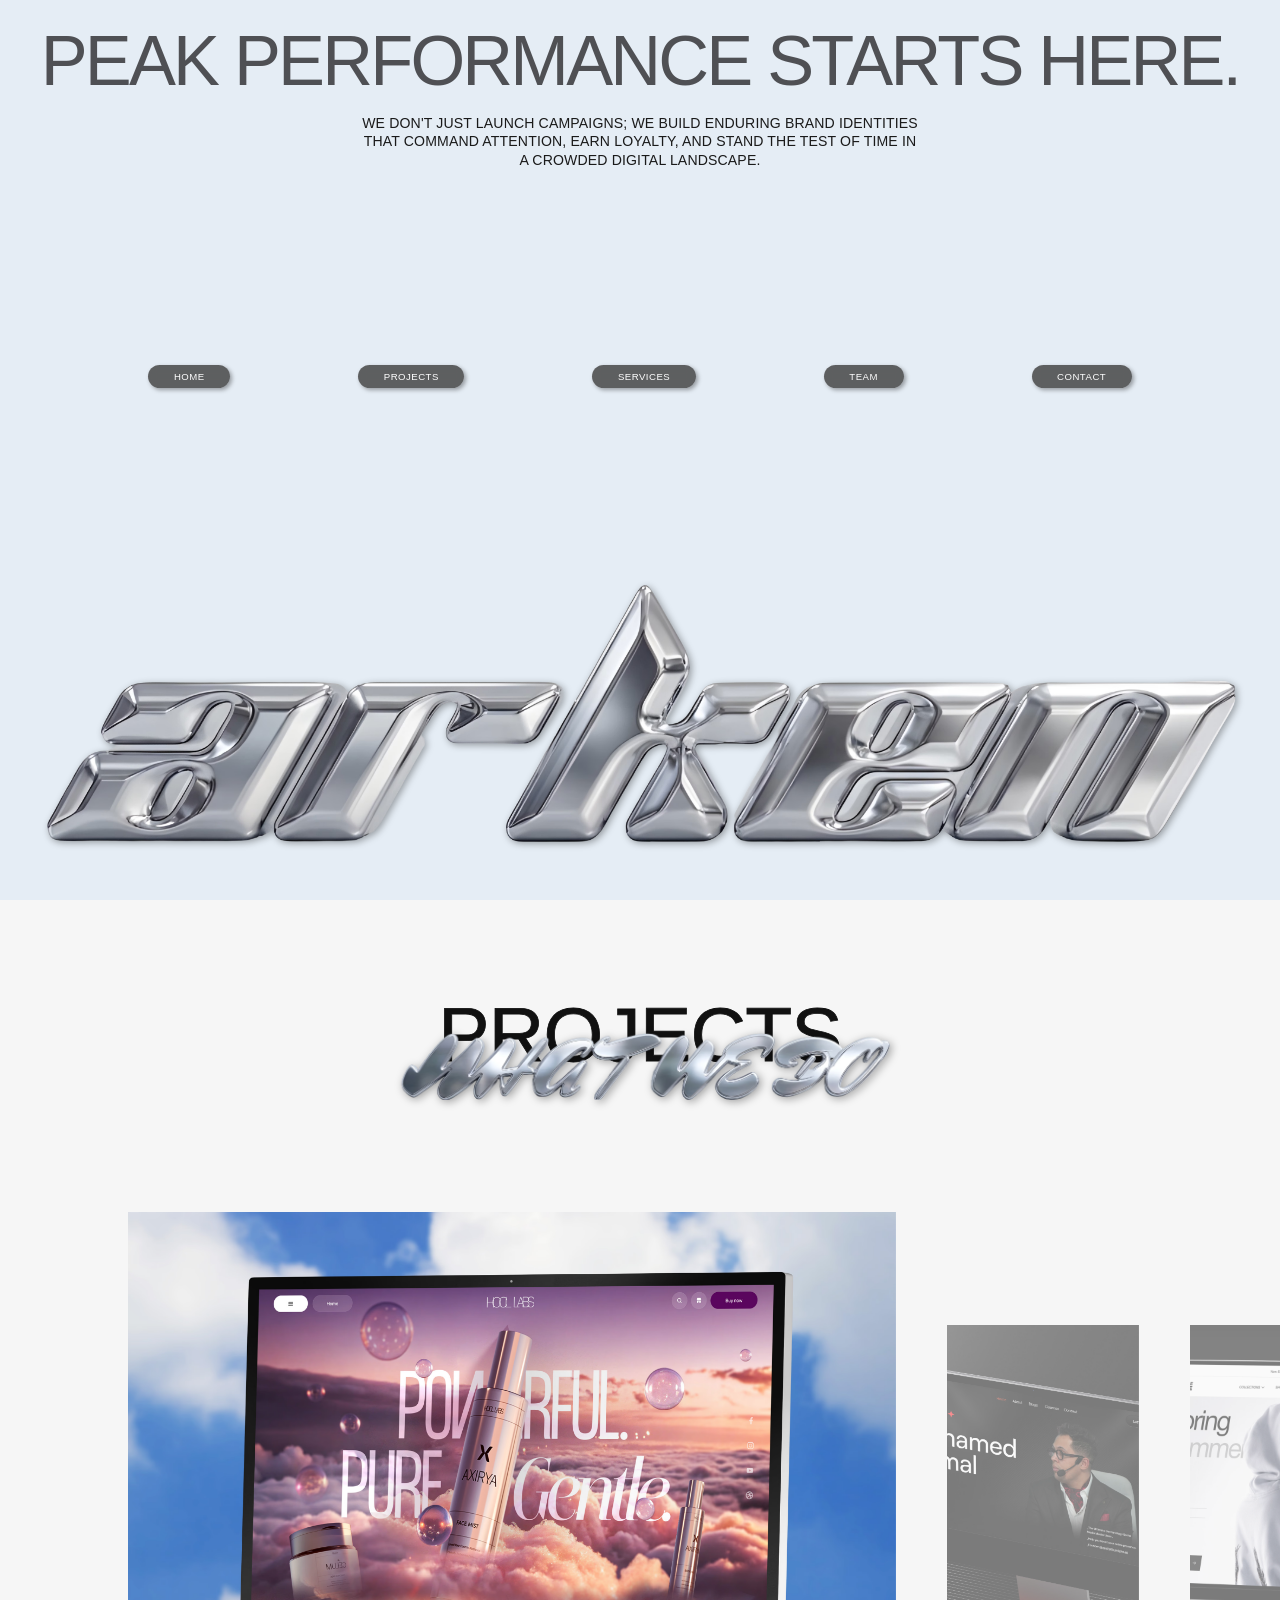
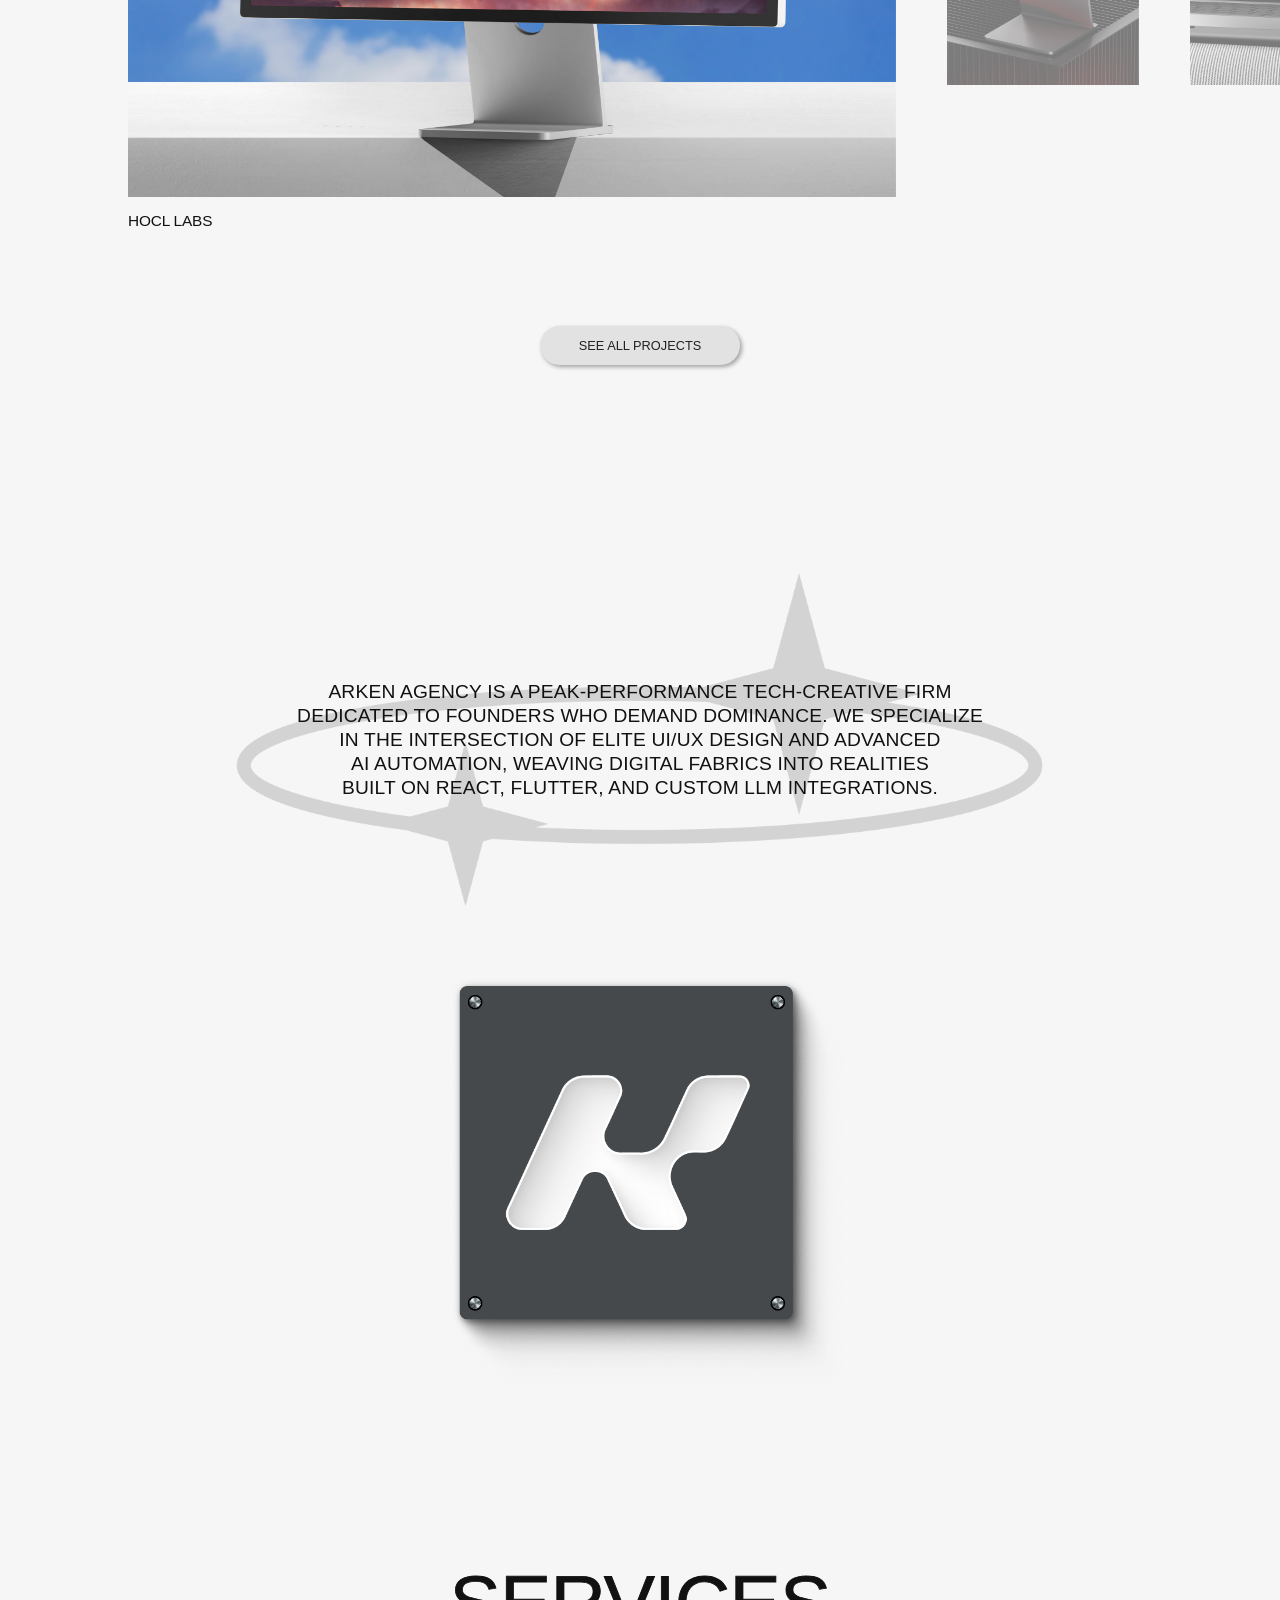
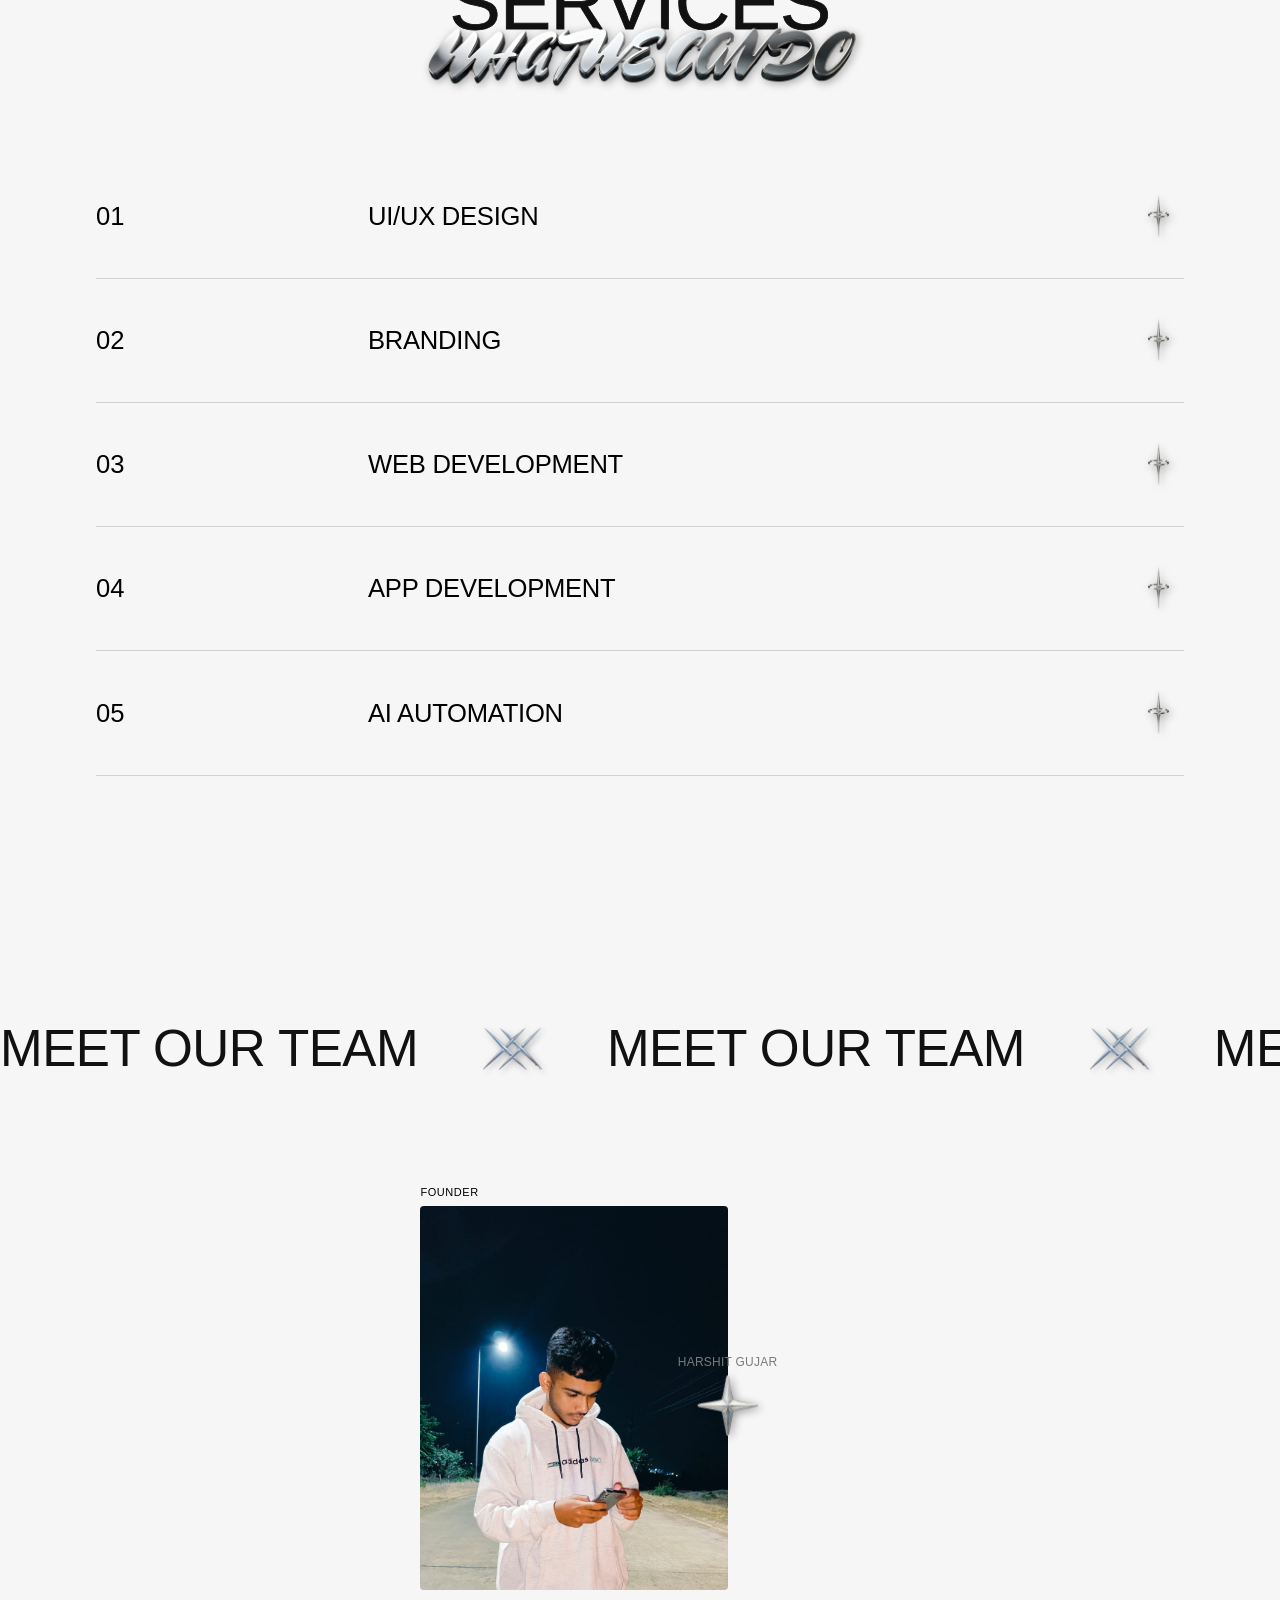
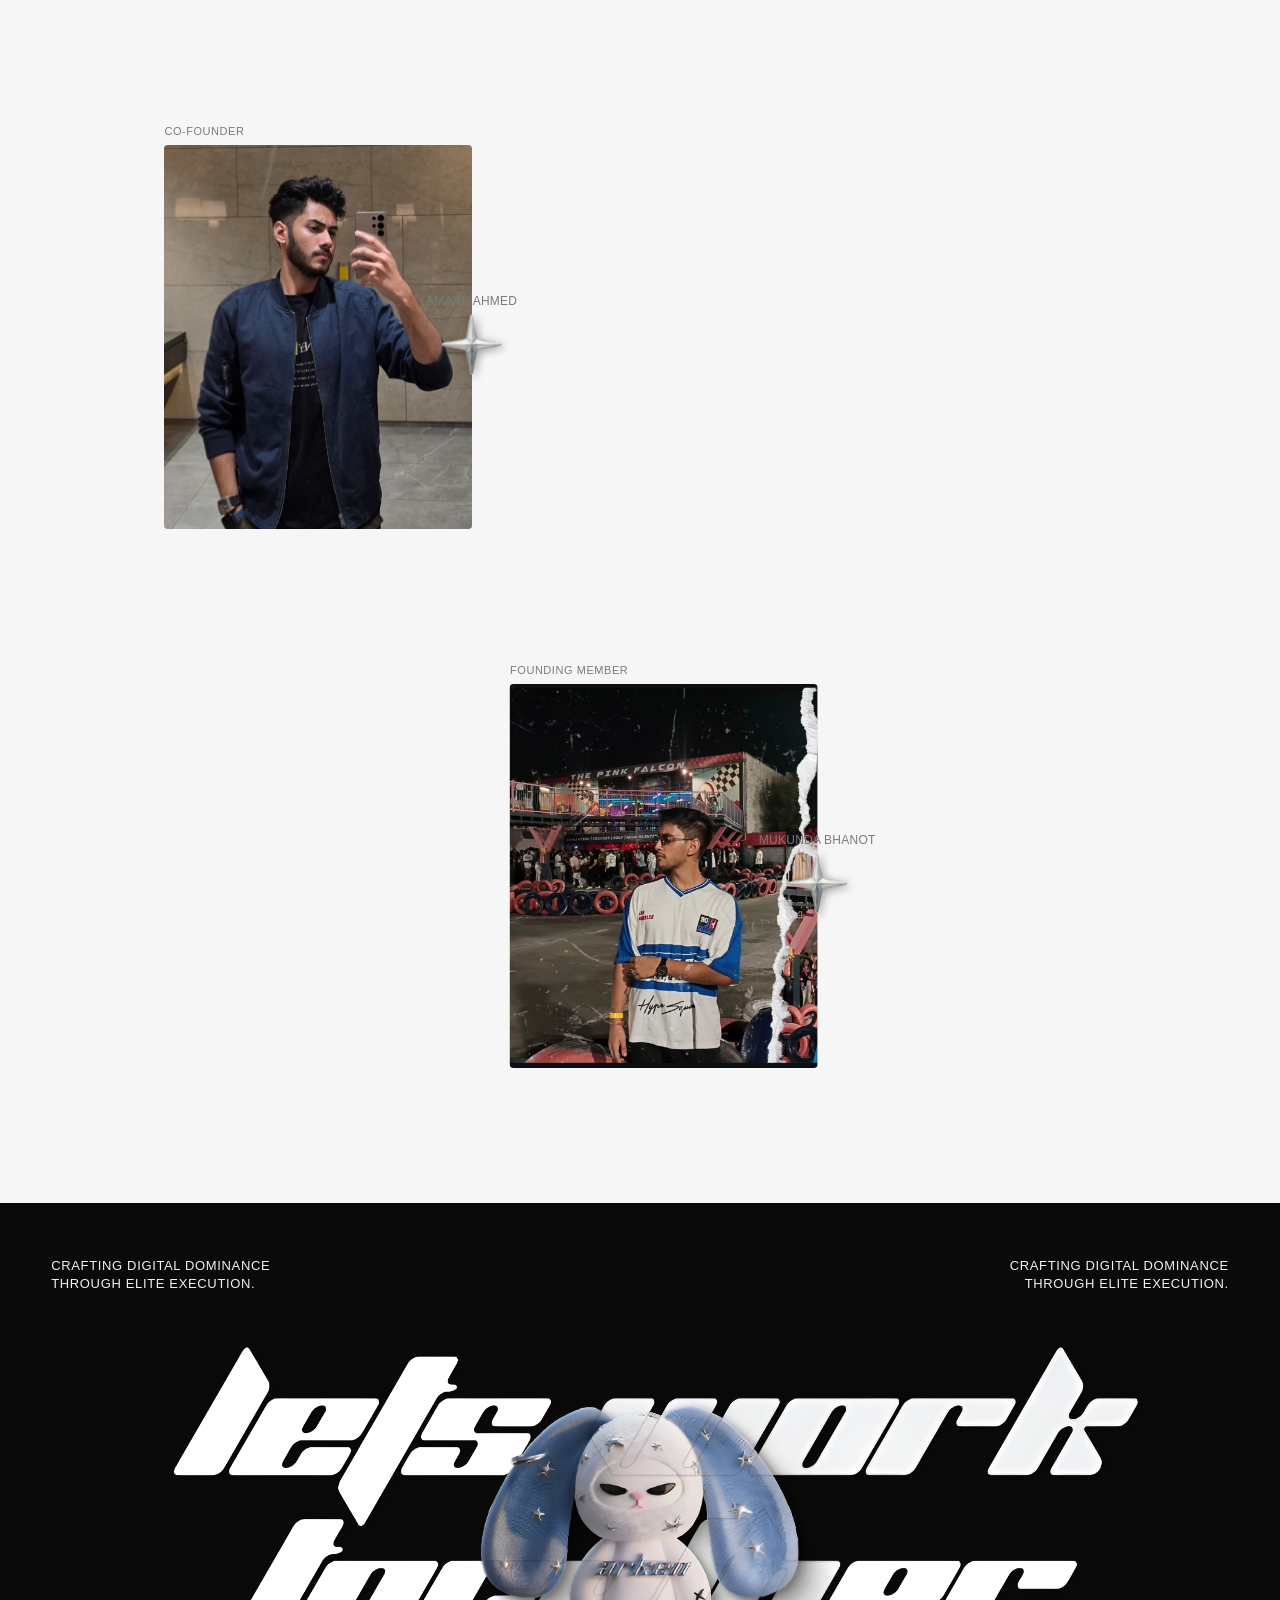
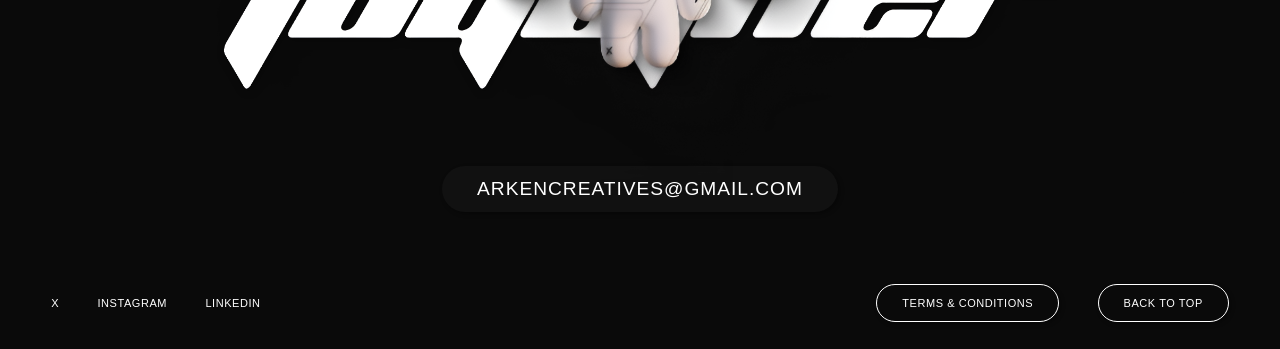
<file: index.html>
<!DOCTYPE html>
<html lang="en">
<head>
    <meta charset="UTF-8">
    <meta name="viewport" content="width=device-width, initial-scale=1.0">
    <title>Arken Agency | Elite UI/UX Design & AI Automation for Tech Founders</title>
    <meta name="description" content="Dominating the intersection of elite branding & AI technology. We build high-performance React & Flutter apps. Start your digital dominance today!">
    <meta name="keywords" content="AI-driven Glassmorphism UI, LLM Brand Identity, React AI Development, Flutter AI Apps, AI Automation Agency, Generative AI Design Systems">
    
    <!-- Open Graph / Facebook -->
    <meta property="og:type" content="website">
    <meta property="og:url" content="https://arkencreatives.com/">
    <meta property="og:title" content="Arken Agency | Peak Performance UI/UX & AI">
    <meta property="og:description" content="Weaving digital fabrics into high-performance reality through AI-driven design and automation.">
    <meta property="og:image" content="./asset/Arken_Title_Logo.png">

    <script type="application/ld+json">
    {
      "@context": "https://schema.org",
      "@type": "ProfessionalService",
      "name": "Arken Agency",
      "url": "https://arkencreatives.com/",
      "logo": "https://arkencreatives.com/asset/Arken_Title_Logo.png",
      "description": "Tech-creative firm specializing in UI/UX Design, Branding & Identity, AI Automation, App Dev, and Web Dev.",
      "sameAs": [
        "https://x.com/ArkenCreatives",
        "https://www.instagram.com/arkencreatives",
        "https://www.linkedin.com/company/arken-creatives/"
      ],
      "knowsAbout": [
        "UI/UX Design",
        "Branding & Identity",
        "AI Automation",
        "App Development",
        "Web Development",
        "React",
        "Next.js",
        "Flutter",
        "LLMs",
        "Glassmorphism UI"
      ]
    }
    </script>

    <link rel="stylesheet" href="style.css">
</head>
<body>
    <!-- LOADING SCREEN -->
    <div class="loader-overlay" id="loader">
        <img src="./asset/logoreal.svg" alt="Arken Logo" class="loader-logo">
        
        <div class="loader-center">
            <img src="./asset/charac.png" alt="Mascot" class="loader-mascot">
            <p class="loader-instruction">
                WEAVING THE DIGITAL FABRIC OF YOUR VISION<br>
                INTO A HIGH-PERFORMANCE REALITY.
            </p>
        </div>

        <div class="loader-percentage" id="loaderPercentage">0%</div>
    </div>

    <div class="hero-container" id="home">
        <video autoplay muted loop playsinline webkit-playsinline preload="auto" class="hero-video">
            <source src="./asset/watermark-removed-video.mp4" type="video/mp4">
        </video>
        <header class="header">
            <h1 class="headline">PEAK PERFORMANCE STARTS HERE.</h1>
            <p class="subheadline">
                WE DON'T JUST LAUNCH CAMPAIGNS; WE BUILD ENDURING BRAND IDENTITIES<br>
                THAT COMMAND ATTENTION, EARN LOYALTY, AND STAND THE TEST OF TIME IN<br>
                A CROWDED DIGITAL LANDSCAPE.
            </p>
        </header>

        <nav class="nav-bar">
            <a href="#home" class="nav-button">HOME</a>
            <a href="#projects" class="nav-button">PROJECTS</a>
            <a href="#services" class="nav-button">SERVICES</a>
            <a href="#team" class="nav-button">TEAM</a>
            <a href="#footer" class="nav-button">CONTACT</a>
        </nav>

        <div class="logo-container">
            <picture>
                <source srcset="./asset/Arken_Title_Logo.avif" type="image/avif">
                <img src="./asset/Arken_Title_Logo.png" alt="Arken Logo" class="logo-image">
            </picture>
        </div>
    </div>

    <!-- Secondary Floating Nav (appears after hero) -->
    <nav class="floating-nav" id="floatingNav">
        <a href="#home" class="nav-button">HOME</a>
        <a href="#projects" class="nav-button">PROJECTS</a>
        <a href="#services" class="nav-button">SERVICES</a>
        <a href="#team" class="nav-button">TEAM</a>
        <a href="#footer" class="nav-button">CONTACT</a>
    </nav>

    <!-- NEW PROJECTS SECTION -->
    <section class="projects-section" id="projects">
        <div class="projects-header">
            <h2 class="projects-title">PROJECTS</h2>
            <picture>
                <source srcset="./asset/what_we_do.avif" type="image/avif">
                <img src="./asset/what_we_do.png" alt="What We Do" class="what-we-do-img">
            </picture>
        </div>

        <div class="projects-carousel" id="projectCarousel">
            <div class="project-card active" onclick="setProject(this, 'hocl-labs.html')">
                <img src="./asset/hocl/cover_image.avif" alt="HOCL LABS" class="project-img">
                <p class="project-name">HOCL LABS</p>
            </div>
            <div class="project-card" onclick="setProject(this, 'aesthetic-origins.html')">
                <img src="./asset/arken-archive/cover_image.avif" alt="Aesthetic Origins" class="project-img">
                <p class="project-name">AESTHETIC ORIGINS</p>
            </div>
            <div class="project-card" onclick="setProject(this, 'fragile-base.html')">
                <img src="./asset/digital-dominance/cover_image.avif" alt="Fragile Base" class="project-img">
                <p class="project-name">FRAGILE BASE</p>
            </div>
        </div>

        <a href="#" class="see-all-btn">SEE ALL PROJECTS</a>
    </section>

    <!-- NEW ABOUT / ILLUSTRATION SECTION -->
    <section class="about-section">
        <div class="about-content">
            <div class="about-text-container">
                <img src="./asset/illustration.png" alt="Illustration" class="about-illustration">
                <p class="about-text">
                    ARKEN AGENCY IS A PEAK-PERFORMANCE TECH-CREATIVE FIRM<br>
                    DEDICATED TO FOUNDERS WHO DEMAND DOMINANCE. WE SPECIALIZE<br>
                    IN THE INTERSECTION OF ELITE UI/UX DESIGN AND ADVANCED<br>
                    AI AUTOMATION, WEAVING DIGITAL FABRICS INTO REALITIES<br>
                    BUILT ON REACT, FLUTTER, AND CUSTOM LLM INTEGRATIONS.
                </p>
            </div>
            <img src="./asset/logo_reference.png" alt="Arken Secondary Logo" class="about-logo">
        </div>
    </section>

    <!-- NEW SERVICES SECTION -->
    <section class="services-section" id="services">
        <div class="services-header">
            <h2 class="projects-title">SERVICES</h2>
            <picture>
                <source srcset="./asset/whatwecando.avif" type="image/avif">
                <img src="./asset/whatwecando.png" alt="What We Can Do" class="what-we-do-img">
            </picture>
        </div>

        <div class="services-list">
            <div class="service-item" onclick="toggleService(this)">
                <div class="service-main">
                    <span class="service-number">01</span>
                    <span class="service-name">UI/UX DESIGN</span>
                    <img src="./asset/tag.png" alt="Tag" class="service-tag">
                </div>
                <div class="service-desc-wrapper">
                    <div class="service-desc">
                        WE CRAFT IMMERSIVE DIGITAL JOURNEYS SPECIALIZING IN GLASSMORPHISM UI AND INTUITIVE NAVIGATION. OUR DESIGNS DON'T JUST LOOK GOOD—THEY DRIVE ENGAGEMENT THROUGH CALCULATED USER BEHAVIOR ANALYSIS.
                    </div>
                </div>
            </div>
            <div class="service-item" onclick="toggleService(this)">
                <div class="service-main">
                    <span class="service-number">02</span>
                    <span class="service-name">BRANDING</span>
                    <img src="./asset/tag.png" alt="Tag" class="service-tag">
                </div>
                <div class="service-desc-wrapper">
                    <div class="service-desc">
                        BEYOND LOGOS, WE BUILD LEGACIES. WE SPECIALIZE IN GLASSMORPHISM UI AND MODERN DESIGN SYSTEMS TO ENSURE YOUR BRAND RESONATES WITH ABSOLUTE AUTHORITY. ARKEN AGENCY PROVIDES BRANDING AND IDENTITY FOR VISIONARY TECH FOUNDERS.
                    </div>
                </div>
            </div>
            <div class="service-item" onclick="toggleService(this)">
                <div class="service-main">
                    <span class="service-number">03</span>
                    <span class="service-name">WEB DEVELOPMENT</span>
                    <img src="./asset/tag.png" alt="Tag" class="service-tag">
                </div>
                <div class="service-desc-wrapper">
                    <div class="service-desc">
                        HIGH-PERFORMANCE ARCHITECTURES TAILORED FOR SCALE. WE DEPLOY CUTTING-EDGE WEB TECHNOLOGIES TO BUILD FAST, RESPONSIVE, AND SECURE PLATFORMS THAT STAND THE TEST OF TIME AND TRAFFIC.
                    </div>
                </div>
            </div>
            <div class="service-item" onclick="toggleService(this)">
                <div class="service-main">
                    <span class="service-number">04</span>
                    <span class="service-name">APP DEVELOPMENT</span>
                    <img src="./asset/tag.png" alt="Tag" class="service-tag">
                </div>
                <div class="service-desc-wrapper">
                    <div class="service-desc">
                        MOBILE-FIRST SOLUTIONS THAT PUT YOUR BRAND IN THE PALM OF YOUR CUSTOMER'S HAND. FROM CONCEPT TO DEPLOYMENT, WE BUILD SEAMLESS CROSS-PLATFORM APPLICATIONS WITH PEAK PERFORMANCE AT THEIR CORE.
                    </div>
                </div>
            </div>
            <div class="service-item" onclick="toggleService(this)">
                <div class="service-main">
                    <span class="service-number">05</span>
                    <span class="service-name">AI AUTOMATION</span>
                    <img src="./asset/tag.png" alt="Tag" class="service-tag">
                </div>
                <div class="service-desc-wrapper">
                    <div class="service-desc">
                        REVOLUTIONIZING WORKFLOWS WITH INTELLIGENT AGENTS. WE INTEGRATE ADVANCED AI SOLUTIONS TO AUTOMATE REPETITIVE TASKS, OPTIMIZE DECISION-MAKING, AND DRIVE UNPRECEDENTED OPERATIONAL EFFICIENCY FOR YOUR BUSINESS.
                    </div>
                </div>
            </div>
        </div>
    </section>


    <!-- NEW TEAM SECTION -->
    <section class="team-section" id="team">
        <div class="team-marquee">
            <div class="marquee-track">
                <span>MEET OUR TEAM</span>
                <img src="./asset/breaker.avif" alt="Breaker">
                <span>MEET OUR TEAM</span>
                <img src="./asset/breaker.avif" alt="Breaker">
                <span>MEET OUR TEAM</span>
                <img src="./asset/breaker.avif" alt="Breaker">
                <!-- Duplicate for seamless loop -->
                <span>MEET OUR TEAM</span>
                <img src="./asset/breaker.avif" alt="Breaker">
                <span>MEET OUR TEAM</span>
                <img src="./asset/breaker.avif" alt="Breaker">
                <span>MEET OUR TEAM</span>
                <img src="./asset/breaker.avif" alt="Breaker">
            </div>
        </div>

        <div class="team-container">
            <!-- Card 1 -->
            <div class="team-card card-harshit">
                <span class="team-role" style="color: #000;">FOUNDER</span>
                <div class="team-photo-box">
                    <picture>
                        <img src="./asset/harshit.png" alt="Harshit Gujar" class="team-photo">
                    </picture>
                    <div class="team-bio">
                        <p>FROM FOOTBALL TO DESIGNING GREAT VISUALS, DIGITAL PRODUCTS, AND MICRO-INTERACTIONS. CRAFTING DELIGHT AND CONSTANTLY EVOLVING.</p>
                        <div class="team-socials">
                            <a href="https://www.instagram.com/harshitgujar__16?igsh=MXRnMGNmOWU0MHJ3Nw==" class="social-icon" target="_blank">
                                <svg width="18" height="18" viewBox="0 0 24 24" fill="none" stroke="currentColor" stroke-width="2" stroke-linecap="round" stroke-linejoin="round"><rect x="2" y="2" width="20" height="20" rx="5" ry="5"></rect><path d="M16 11.37A4 4 0 1 1 12.63 8 4 4 0 0 1 16 11.37z"></path><line x1="17.5" y1="6.5" x2="17.51" y2="6.5"></line></svg>
                            </a>
                            <a href="https://www.linkedin.com/in/harshit-gujar-8b8627297" class="social-icon" target="_blank">
                                <svg width="18" height="18" viewBox="0 0 24 24" fill="none" stroke="currentColor" stroke-width="2" stroke-linecap="round" stroke-linejoin="round"><path d="M16 8a6 6 0 0 1 6 6v7h-4v-7a2 2 0 0 0-2-2 2 2 0 0 0-2 2v7h-4v-7a6 6 0 0 1 6-6z"></path><rect x="2" y="9" width="4" height="12"></rect><circle cx="4" cy="4" r="2"></circle></svg>
                            </a>
                        </div>
                    </div>
                    <div class="team-overlay">
                        <span class="team-name">HARSHIT GUJAR</span>
                        <picture>
                            <source srcset="./asset/star.avif" type="image/avif">
                            <img src="./asset/star.png" alt="Star" class="team-star" onclick="toggleBio(this)">
                        </picture>
                    </div>
                </div>
            </div>

            <!-- Card 2 -->
            <div class="team-card card-amaan">
                <span class="team-role">CO-FOUNDER</span>
                <div class="team-photo-box">
                    <picture>
                        <source srcset="./asset/amaan.avif" type="image/avif">
                        <img src="./asset/amaan.jpeg" alt="Amaan Ahmed" class="team-photo">
                    </picture>
                    <div class="team-bio">
                        <p>CREATIVE STRATEGIST FOCUSED ON BRIDGING THE GAP BETWEEN ABSOLUTE VISION AND MEASURABLE EXECUTION.</p>
                        <div class="team-socials">
                            <a href="https://www.instagram.com/amaann.ahmedd?igsh=MXRmbDUyOW9vcHl0ZA==" class="social-icon" target="_blank">
                                <svg width="18" height="18" viewBox="0 0 24 24" fill="none" stroke="currentColor" stroke-width="2" stroke-linecap="round" stroke-linejoin="round"><rect x="2" y="2" width="20" height="20" rx="5" ry="5"></rect><path d="M16 11.37A4 4 0 1 1 12.63 8 4 4 0 0 1 16 11.37z"></path><line x1="17.5" y1="6.5" x2="17.51" y2="6.5"></line></svg>
                            </a>
                            <a href="https://www.linkedin.com/in/syed-amaan-ahmed-69b722297?utm_source=share_via&utm_content=profile&utm_medium=member_android" class="social-icon" target="_blank">
                                <svg width="18" height="18" viewBox="0 0 24 24" fill="none" stroke="currentColor" stroke-width="2" stroke-linecap="round" stroke-linejoin="round"><path d="M16 8a6 6 0 0 1 6 6v7h-4v-7a2 2 0 0 0-2-2 2 2 0 0 0-2 2v7h-4v-7a6 6 0 0 1 6-6z"></path><rect x="2" y="9" width="4" height="12"></rect><circle cx="4" cy="4" r="2"></circle></svg>
                            </a>
                        </div>
                    </div>
                    <div class="team-overlay">
                        <span class="team-name">AMAAN AHMED</span>
                        <picture>
                            <source srcset="./asset/star.avif" type="image/avif">
                            <img src="./asset/star.png" alt="Star" class="team-star" onclick="toggleBio(this)">
                        </picture>
                    </div>
                </div>
            </div>

            <!-- Card 3 -->
            <div class="team-card card-mukunda">
                <span class="team-role">FOUNDING MEMBER</span>
                <div class="team-photo-box">
                    <picture>
                        <img src="./asset/mukunda.jpeg" alt="Mukunda Bhanot" class="team-photo">
                    </picture>
                    <div class="team-bio">
                        <p>TECHNICAL DIRECTOR PUSHING THE BOUNDARIES OF WEB INTERACTIVITY AND PEAK DIGITAL PERFORMANCE.</p>
                        <div class="team-socials">
                            <a href="https://www.instagram.com/_mukunda.b?utm_source=qr&igsh=NWdrdzg5bWltaXA2" class="social-icon" target="_blank">
                                <svg width="18" height="18" viewBox="0 0 24 24" fill="none" stroke="currentColor" stroke-width="2" stroke-linecap="round" stroke-linejoin="round"><rect x="2" y="2" width="20" height="20" rx="5" ry="5"></rect><path d="M16 11.37A4 4 0 1 1 12.63 8 4 4 0 0 1 16 11.37z"></path><line x1="17.5" y1="6.5" x2="17.51" y2="6.5"></line></svg>
                            </a>
                            <a href="https://www.linkedin.com/in/mukunda-bhanot-16799727b?utm_source=share_via&utm_content=profile&utm_medium=member_android" class="social-icon" target="_blank">
                                <svg width="18" height="18" viewBox="0 0 24 24" fill="none" stroke="currentColor" stroke-width="2" stroke-linecap="round" stroke-linejoin="round"><path d="M16 8a6 6 0 0 1 6 6v7h-4v-7a2 2 0 0 0-2-2 2 2 0 0 0-2 2v7h-4v-7a6 6 0 0 1 6-6z"></path><rect x="2" y="9" width="4" height="12"></rect><circle cx="4" cy="4" r="2"></circle></svg>
                            </a>
                        </div>
                    </div>
                    <div class="team-overlay">
                        <span class="team-name">MUKUNDA BHANOT</span>
                        <picture>
                            <source srcset="./asset/star.avif" type="image/avif">
                            <img src="./asset/star.png" alt="Star" class="team-star" onclick="toggleBio(this)">
                        </picture>
                    </div>
                </div>
            </div>
        </div>
    </section>

    <!-- NEW FOOTER SECTION -->
    <footer class="footer-section" id="footer">
        <!-- Top corners -->
        <div class="footer-top">
            <div class="footer-vision-left">
                CRAFTING DIGITAL DOMINANCE<br>THROUGH ELITE EXECUTION.
            </div>
            <div class="footer-vision-right">
                CRAFTING DIGITAL DOMINANCE<br>THROUGH ELITE EXECUTION.
            </div>
        </div>

        <!-- Center Call to Action -->
        <div class="footer-center">
            <img src="./asset/mascot (1).png" alt="Lets Work Together Graphic" class="footer-mascot">
        </div>

        <!-- Email link -->
        <div class="footer-email">
            <a href="mailto:ARKENCREATIVES@GMAIL.COM">ARKENCREATIVES@GMAIL.COM</a>
        </div>

        <!-- Bottom Links -->
        <div class="footer-bottom">
            <div class="footer-socials">
                <a href="https://x.com/ArkenCreatives" class="footer-link" target="_blank">X</a>
                <a href="https://www.instagram.com/arkencreatives?igsh=NnJiOGQyNXk4ejZy" class="footer-link" target="_blank">INSTAGRAM</a>
                <a href="https://www.linkedin.com/company/arken-creatives/" class="footer-link" target="_blank">LINKEDIN</a>
            </div>
            <div class="footer-actions">
                <a href="./Arken_Creatives_TnC-v3.pdf" class="footer-btn" target="_blank">TERMS & CONDITIONS</a>
                <a href="#home" class="footer-btn">BACK TO TOP</a>
            </div>
        </div>
    </footer>

    <script>
        // Real Loading Screen Logic
        window.addEventListener('DOMContentLoaded', () => {
            const loader = document.getElementById('loader');
            const percentageText = document.getElementById('loaderPercentage');
            const mascot = document.querySelector('.loader-mascot');
            
            // 1. Collect all assets to track
            const images = Array.from(document.images);
            const videos = Array.from(document.querySelectorAll('video'));
            const sources = Array.from(document.querySelectorAll('source[srcset]'));
            
            // Extract unique URLs
            const assetUrls = new Set();
            images.forEach(img => { if(img.src) assetUrls.add(img.src); });
            sources.forEach(source => { 
                const url = source.srcset.split(' ')[0];
                if(url) assetUrls.add(url); 
            });
            
            const totalAssets = assetUrls.size + videos.length;
            let loadedCount = 0;
            let displayPercentage = 0;
            let targetPercentage = 0;

            // Lock scroll
            document.body.style.overflow = 'hidden';

            function updateProgress() {
                loadedCount++;
                targetPercentage = Math.min(100, Math.floor((loadedCount / totalAssets) * 100));
            }

            // Smoothly animate percentage
            function animatePercentage() {
                if (displayPercentage < targetPercentage) {
                    // Fast catch up if distance is large
                    const diff = targetPercentage - displayPercentage;
                    const step = Math.max(1, Math.floor(diff / 10));
                    displayPercentage += step;
                    percentageText.innerText = displayPercentage + '%';
                }
                
                if (displayPercentage < 100 || targetPercentage < 100) {
                    requestAnimationFrame(animatePercentage);
                } else {
                    // Final reveal
                    setTimeout(() => {
                        window.scrollTo(0, 0);
                        loader.classList.add('reveal');
                        document.body.style.overflow = ''; // Unlock scroll
                    }, 800);
                }
            }
            requestAnimationFrame(animatePercentage);

            // 2. Start Loading Trackers
            if (totalAssets === 0) {
                targetPercentage = 100;
            } else {
                // Track Images
                assetUrls.forEach(url => {
                    const img = new Image();
                    img.onload = updateProgress;
                    img.onerror = updateProgress; // Don't get stuck on failed assets
                    img.src = url;
                });

                // Track Videos
                videos.forEach(video => {
                    if (video.readyState >= 3) {
                        updateProgress();
                    } else {
                        video.addEventListener('canplaythrough', updateProgress, { once: true });
                        video.addEventListener('error', updateProgress, { once: true });
                        // Timeout for video
                        setTimeout(() => {
                            if (video.readyState < 3) updateProgress();
                        }, 5000);
                    }
                });
            }

            // Safety net: Window Load event
            window.addEventListener('load', () => {
                targetPercentage = 100;
            });

            // Drag Functionality for Mascot
            let isDragging = false;
            let offset = { x: 0, y: 0 };

            mascot.addEventListener('mousedown', (e) => {
                isDragging = true;
                offset = {
                    x: mascot.offsetLeft - e.clientX,
                    y: mascot.offsetTop - e.clientY
                };
                mascot.style.cursor = 'grabbing';
            });

            document.addEventListener('mousemove', (e) => {
                if (isDragging) {
                    mascot.style.position = 'absolute';
                    mascot.style.left = (e.clientX + offset.x) + 'px';
                    mascot.style.top = (e.clientY + offset.y) + 'px';
                    mascot.style.margin = '0'; // Prevent centering interference
                }
            });

            document.addEventListener('mouseup', () => {
                isDragging = false;
                mascot.style.cursor = 'grab';
            });

            mascot.addEventListener('click', () => {
                console.log('Mascot clicked!');
            });
        });

        function toggleBio(element) {
            const card = element.closest('.team-card');
            card.classList.toggle('active');
        }

        function toggleService(element) {
            element.classList.toggle('active');
        }

        function setProject(element, targetUrl) {
            const carousel = document.getElementById('projectCarousel');
            const cards = carousel.querySelectorAll('.project-card');
            
            // If already active, navigate to the project page
            if (element.classList.contains('active')) {
                window.location.href = targetUrl;
                return;
            }
            
            // Remove active from all
            cards.forEach(c => c.classList.remove('active'));
            
            // Add to clicked
            element.classList.add('active');
            
            // Re-order the DOM for the "sliding" effect
            // We want the active one to stay leading the view, but the user wants right-to-left feel.
            // Actually, keep them in order but scroll to it.
            element.scrollIntoView({ behavior: 'smooth', block: 'nearest', inline: 'center' });
        }

        // Scroll-stopped detection for the floating nav
        const floatingNav = document.getElementById('floatingNav');
        let isScrolling;
        let ticking = false;

        window.addEventListener('scroll', function (event) {
            // Immediately hide on any scroll activity
            floatingNav.classList.remove('visible');
            
            if (!ticking) {
                window.requestAnimationFrame(() => {
                    window.clearTimeout(isScrolling);

                    isScrolling = setTimeout(function() {
                        const scrollPos = window.pageYOffset || window.scrollY || document.documentElement.scrollTop;
                        const heroHeight = window.innerHeight;

                        if (scrollPos > heroHeight * 0.7) {
                            floatingNav.classList.add('visible');
                        }
                    }, 200);
                    ticking = false;
                });
                ticking = true;
            }
        }, { passive: true });
    </script>
</body>
</html>
</file>
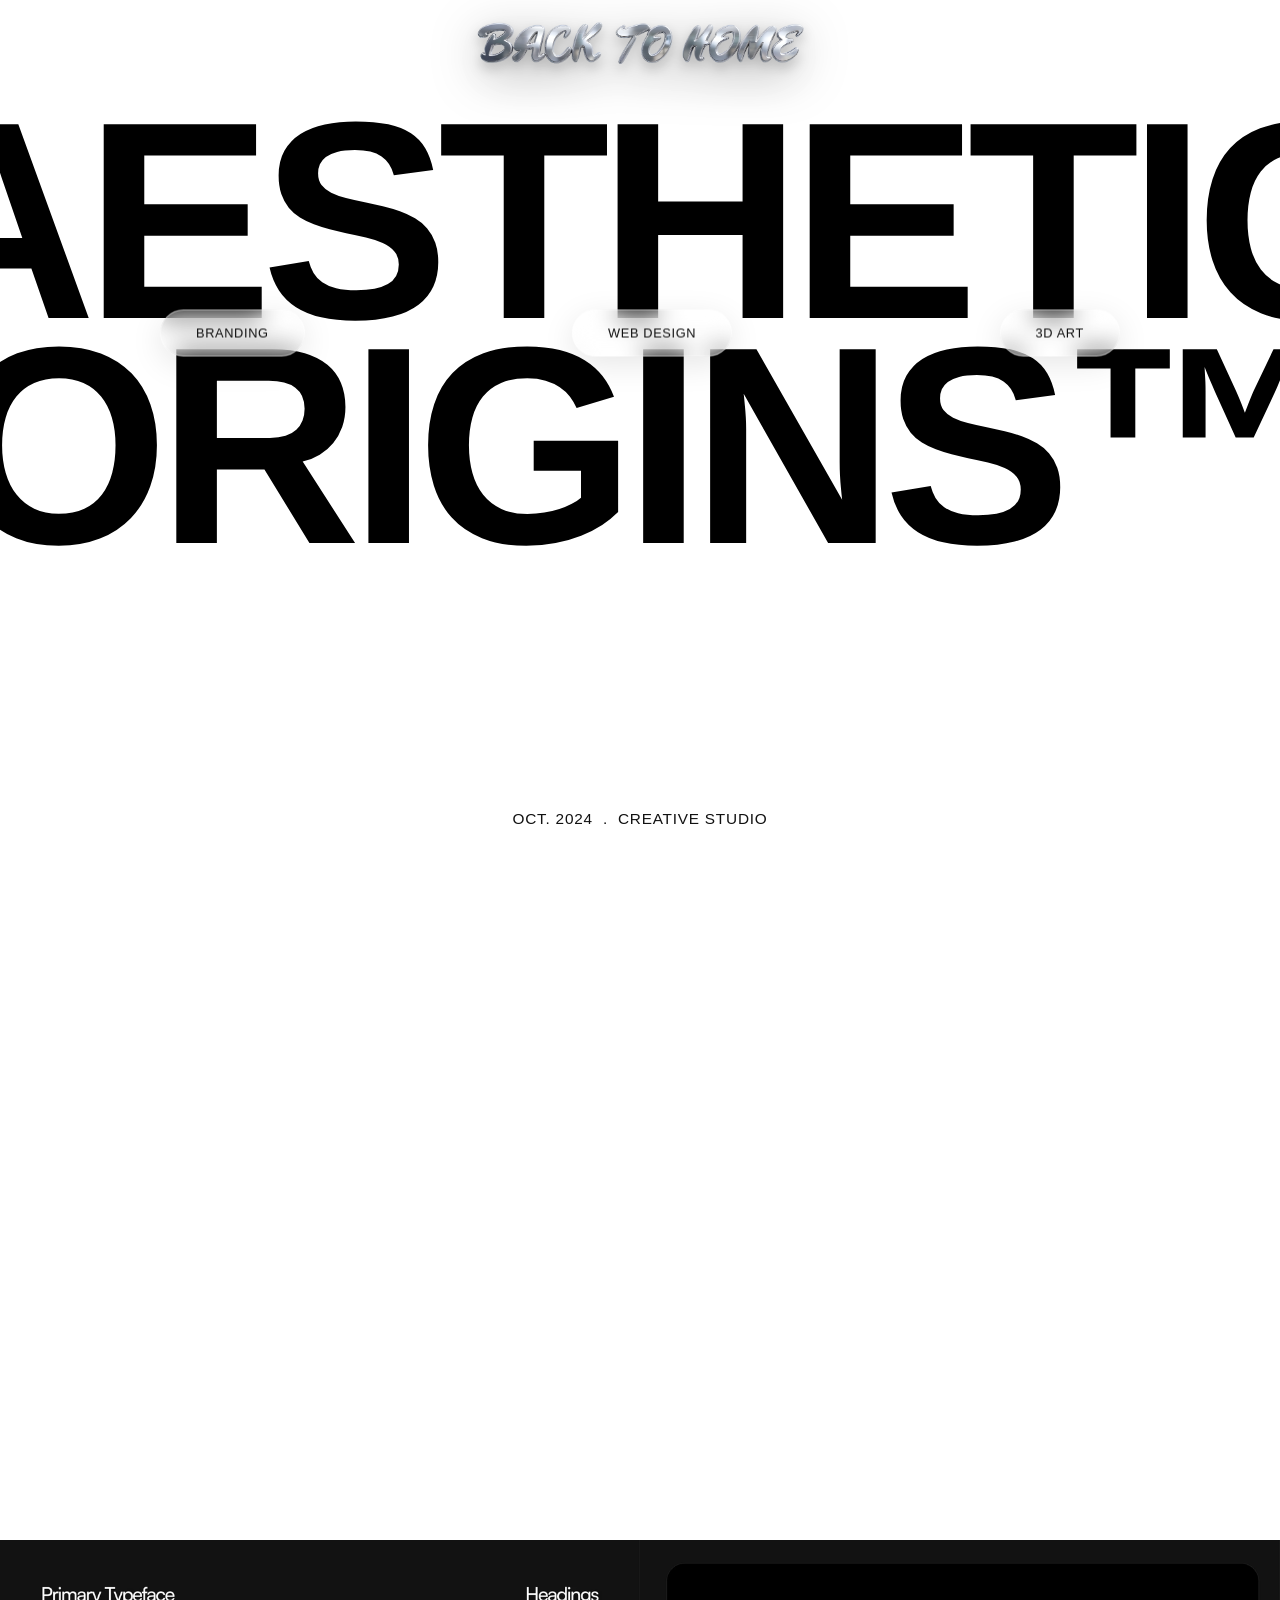
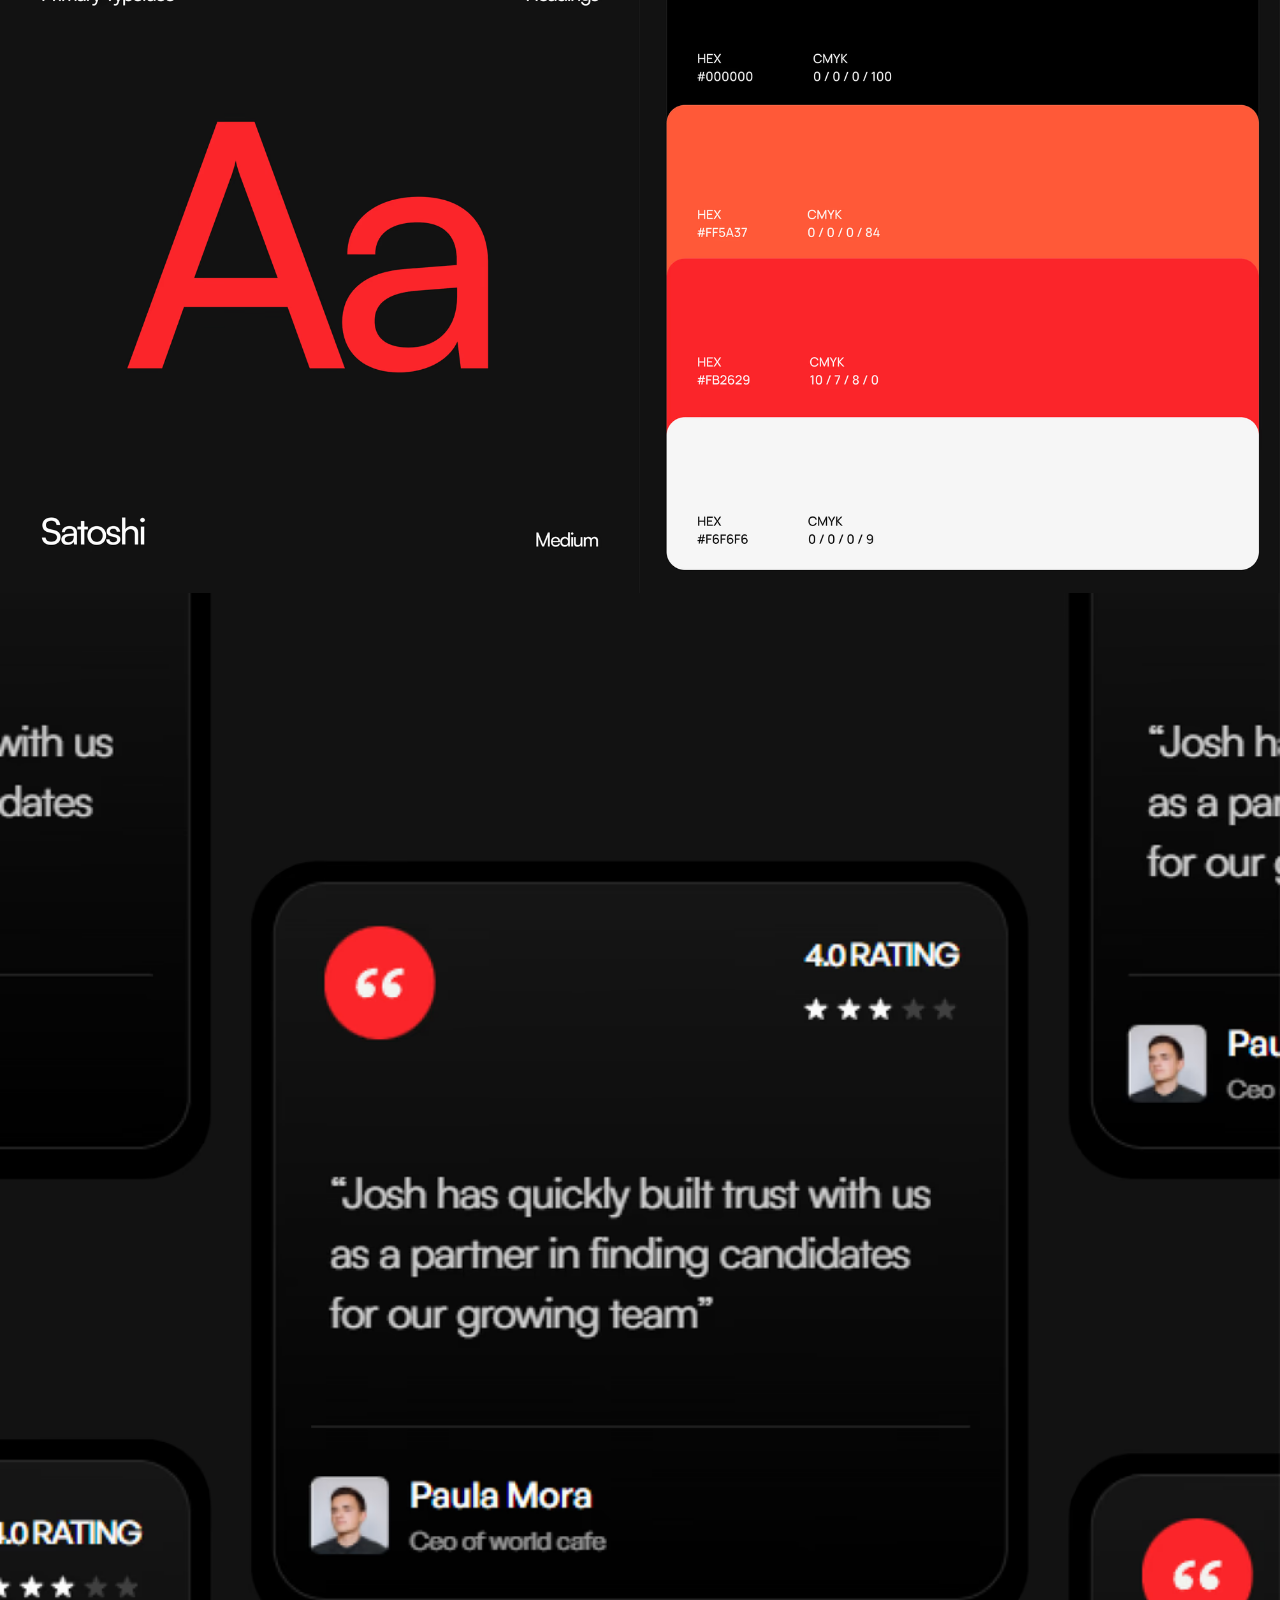
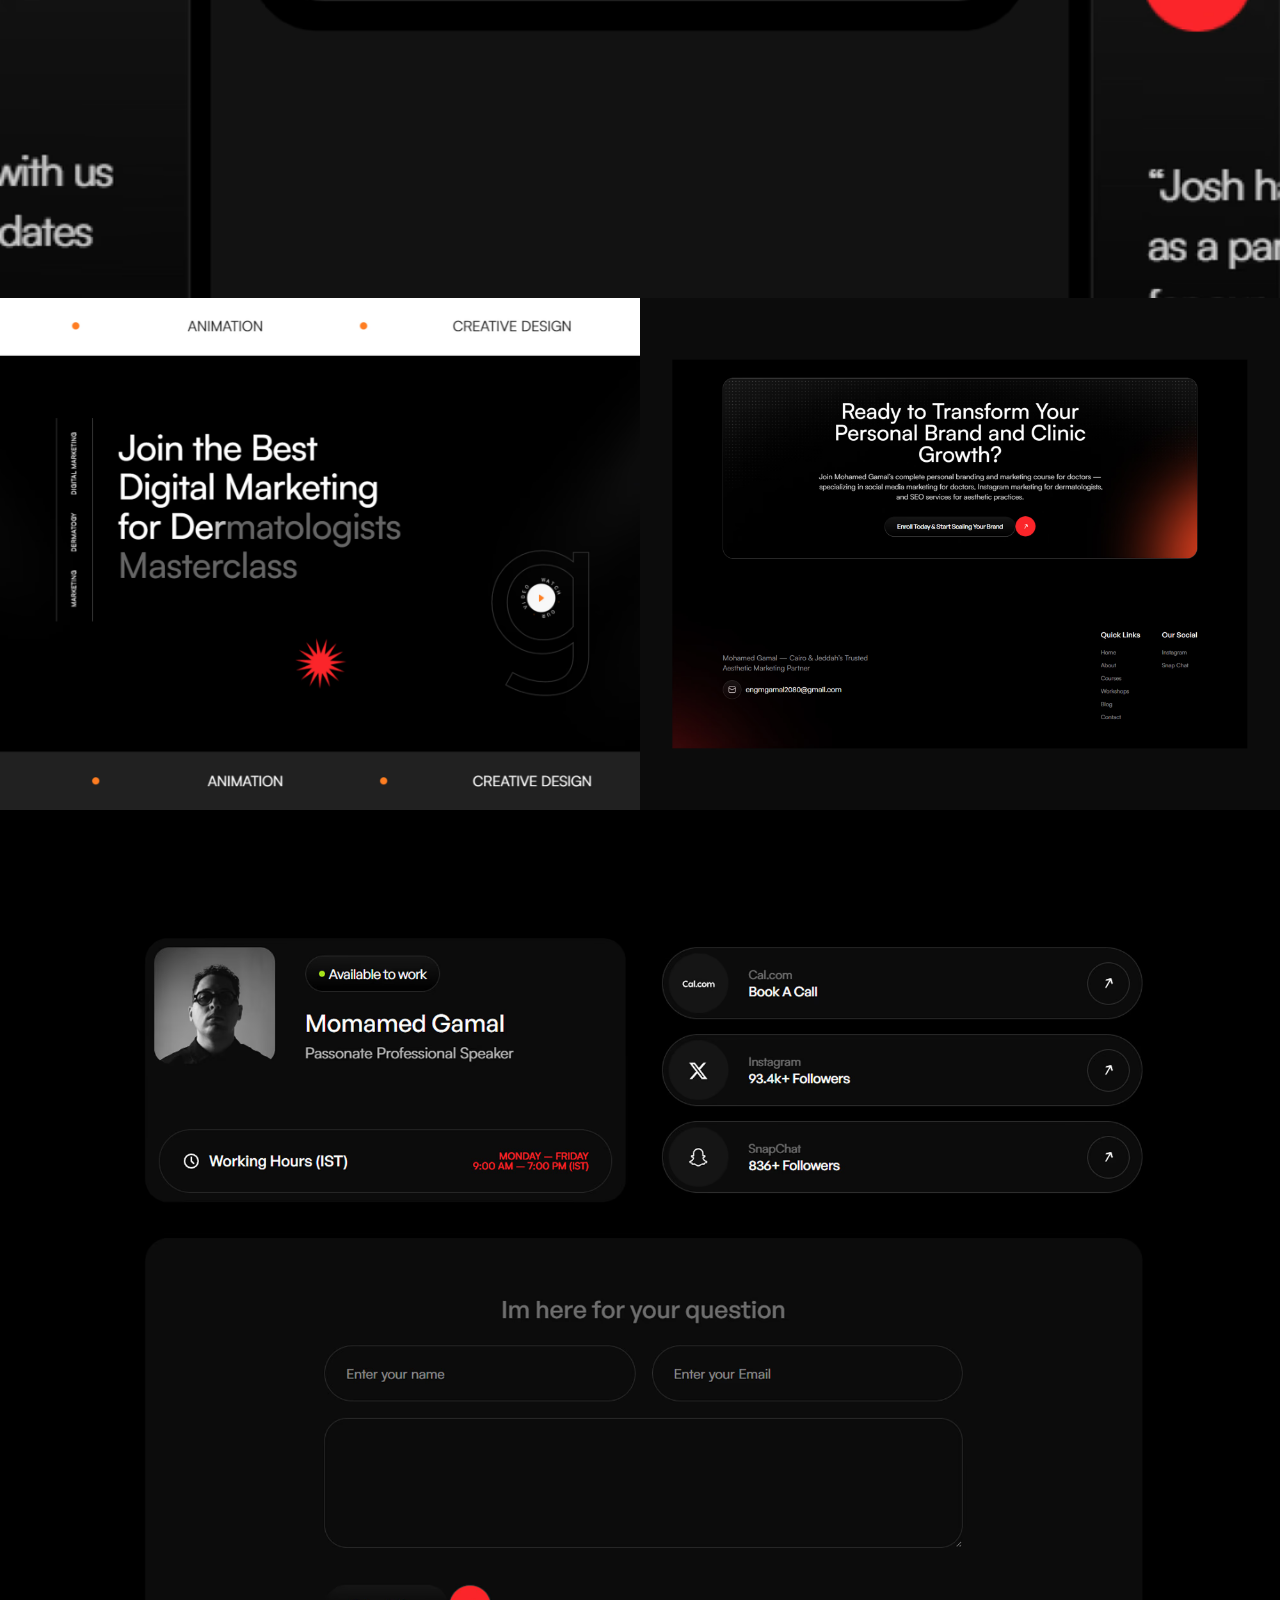
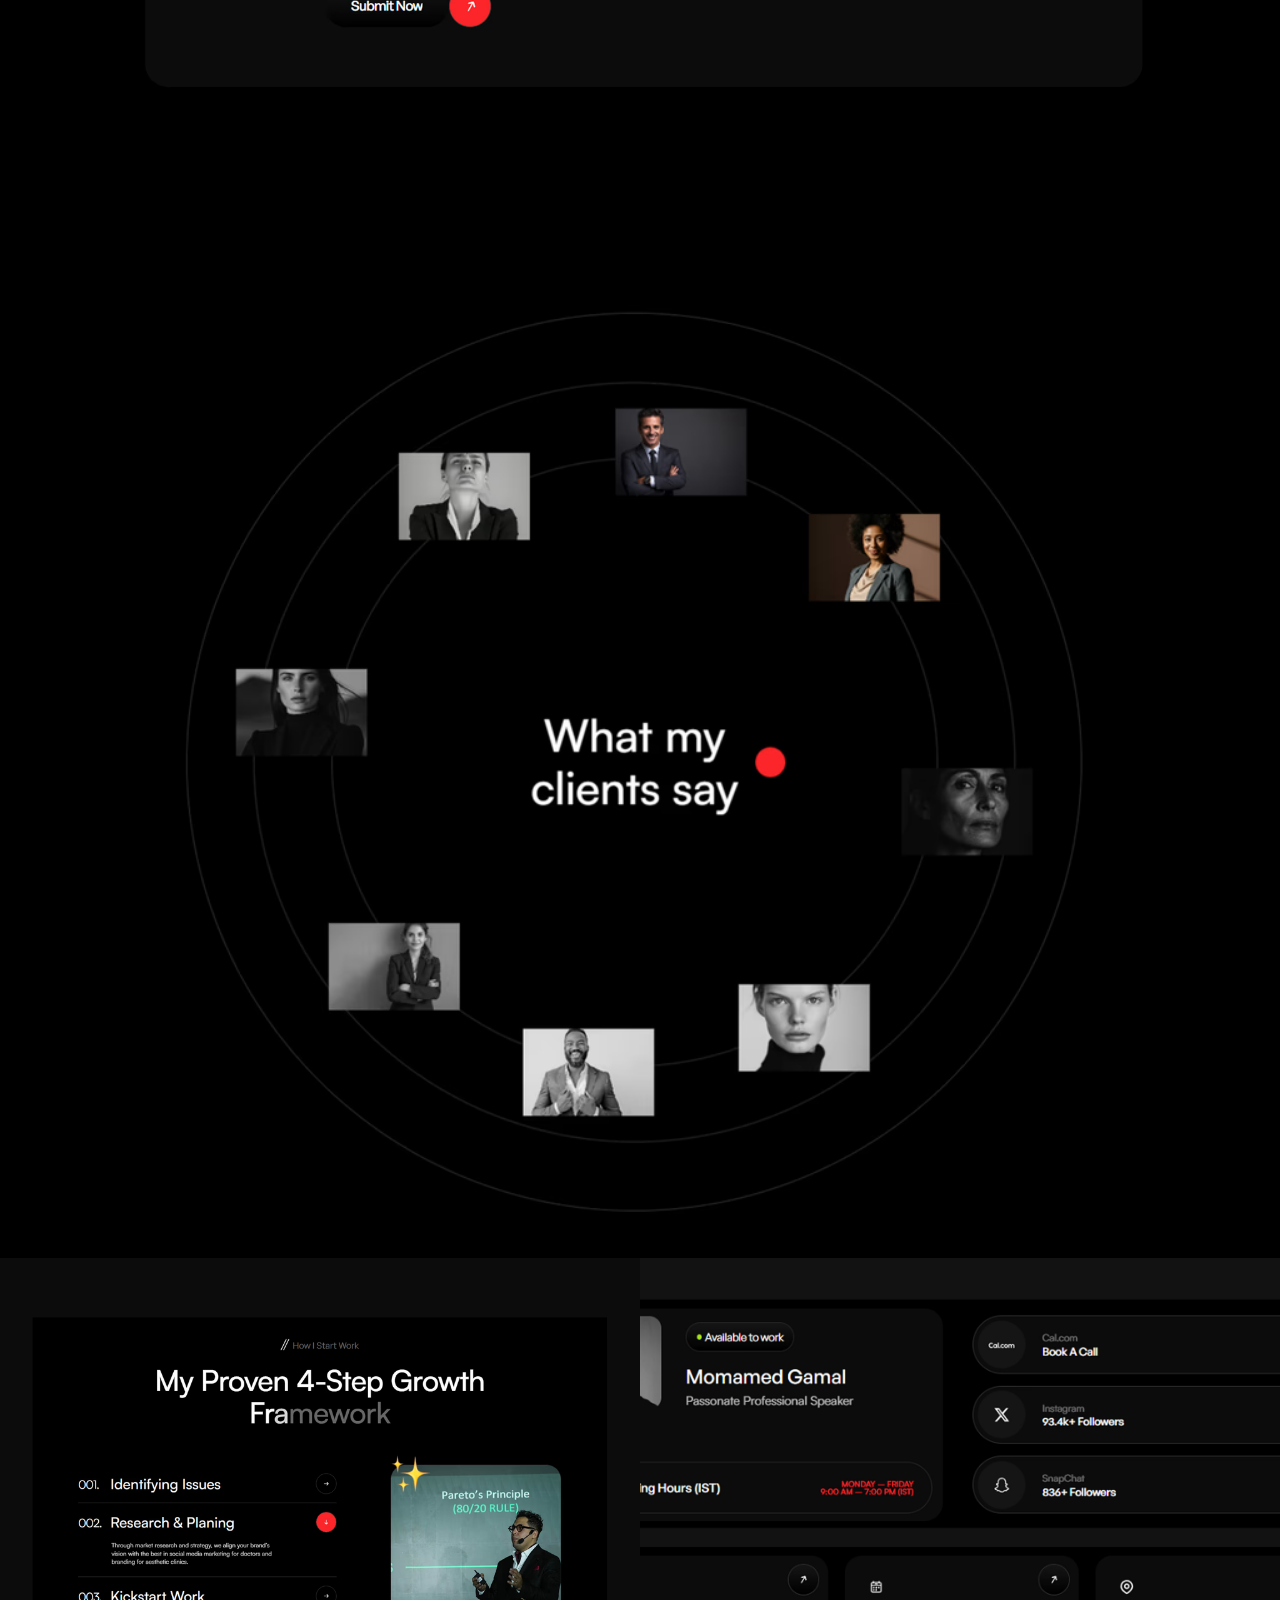
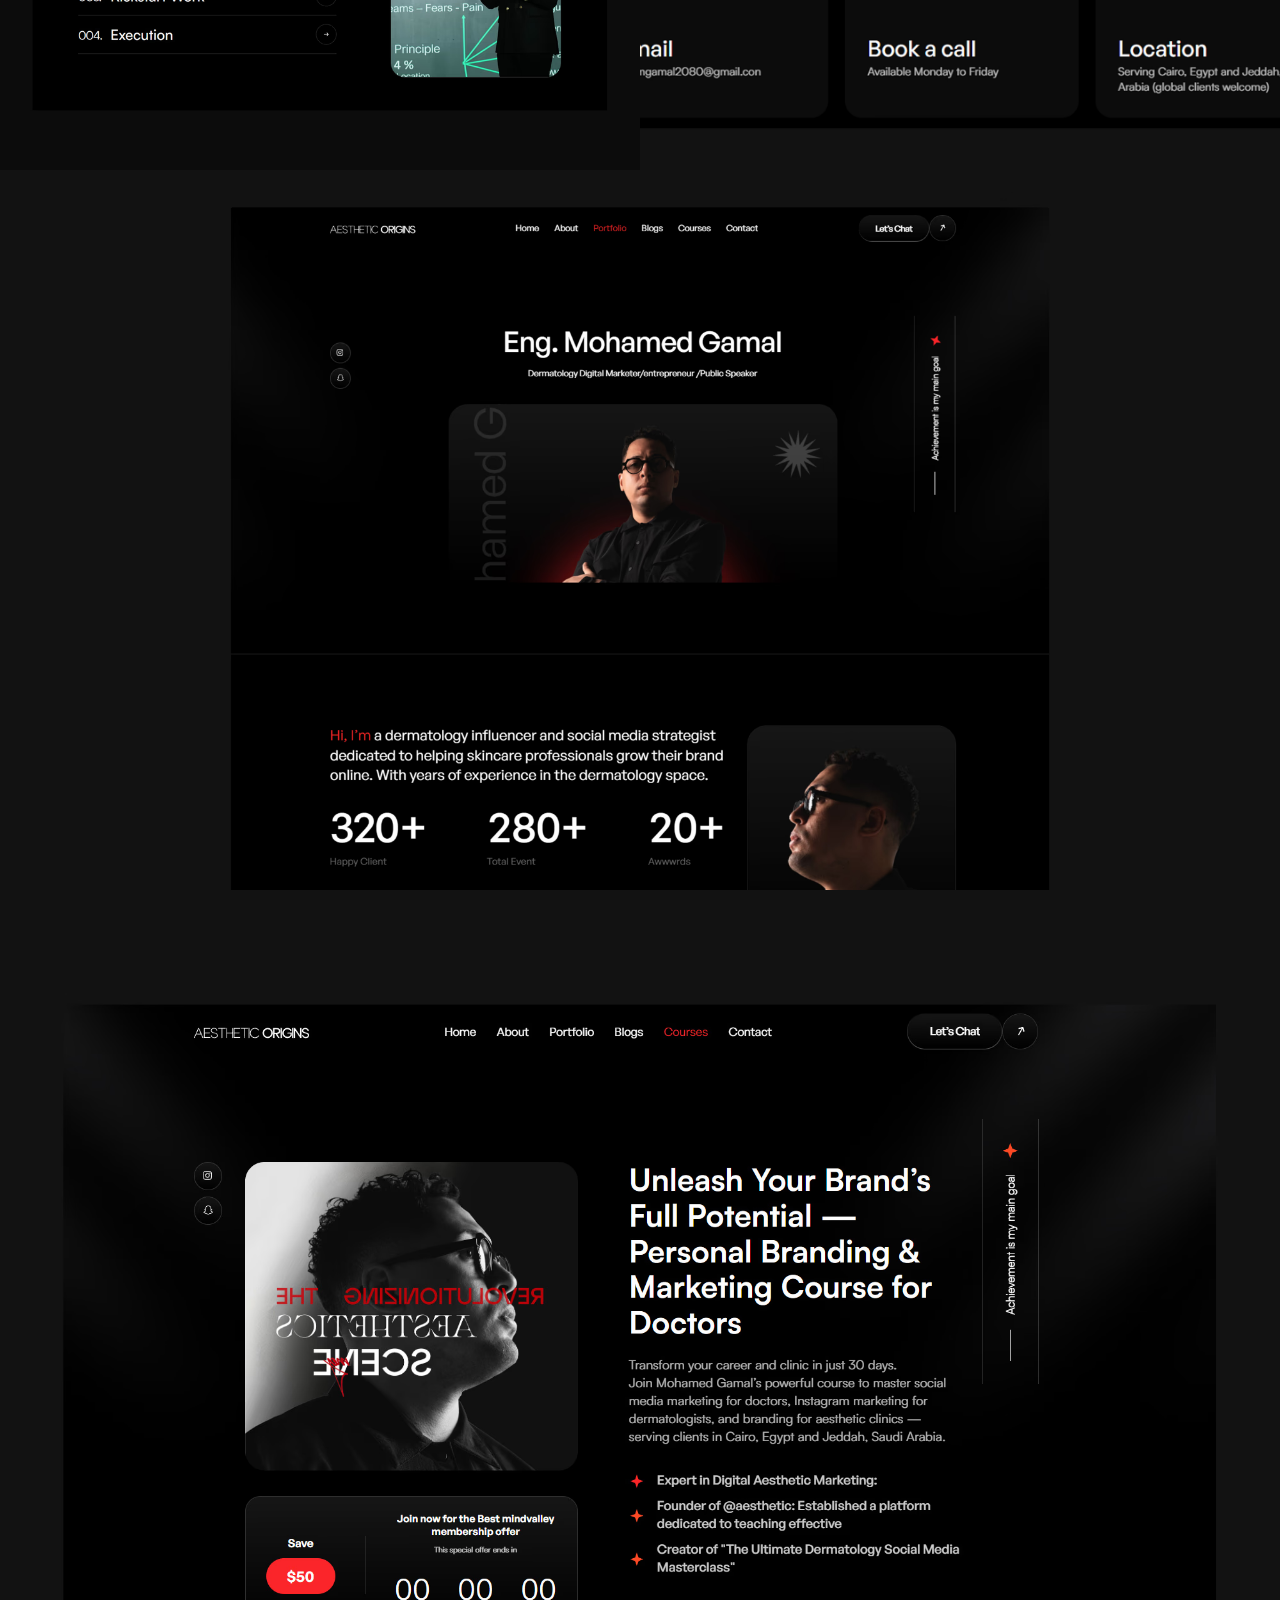
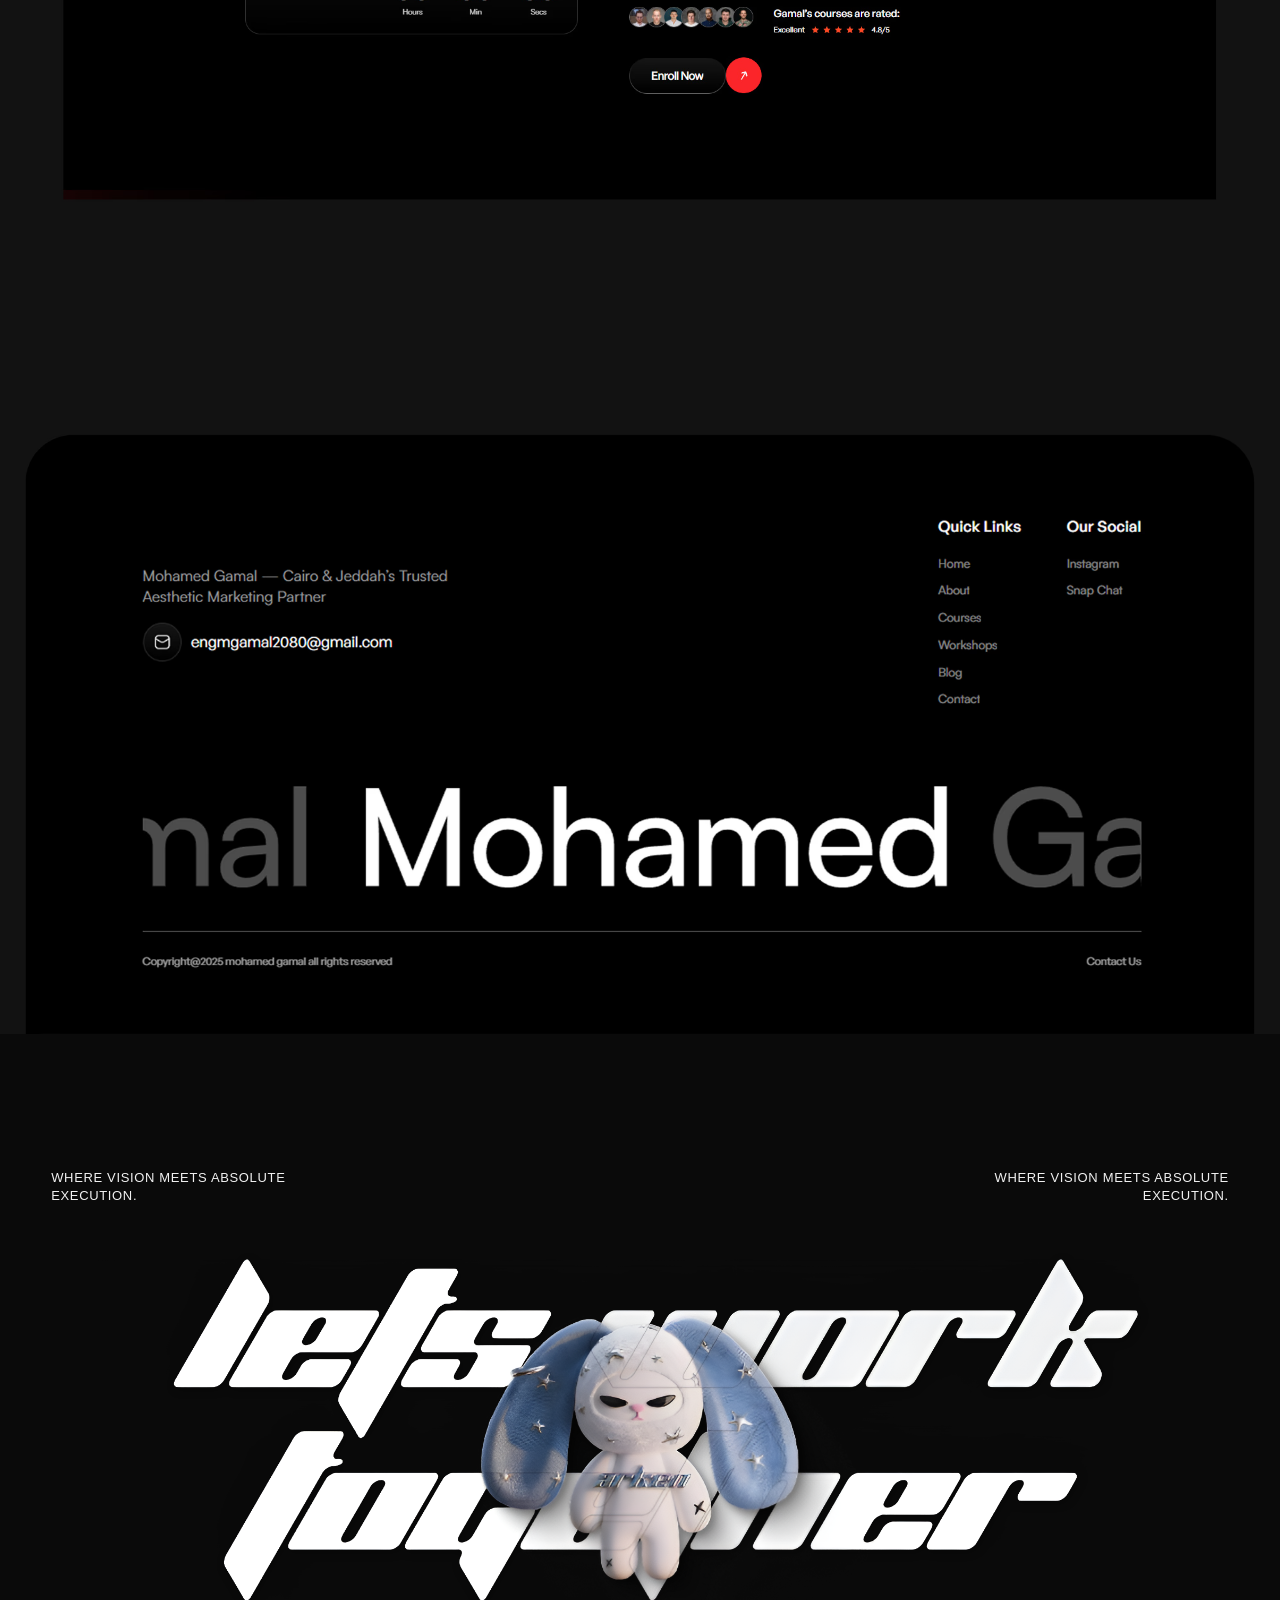
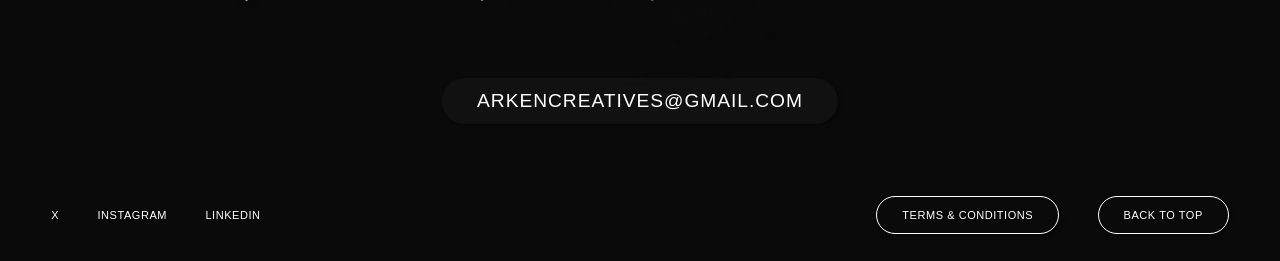
<file: aesthetic-origins.html>
<!DOCTYPE html>
<html lang="en">
<head>
    <meta charset="UTF-8">
    <meta name="viewport" content="width=device-width, initial-scale=1.0">
    <title>AESTHETIC ORIGINS™ - Project</title>
    <link rel="stylesheet" href="style.css">
    <link rel="stylesheet" href="project.css">
</head>
<body class="project-page">
    <div class="hocl-header-wrapper">
        <a href="index.html" class="back-to-home">
            <img src="asset/bacc.png" alt="Back to Home" class="back-img">
        </a>
        
        <div class="hocl-title-container">
            <h1 class="hocl-title">AESTHETIC<br>ORIGINS™</h1>
            <div class="hocl-pills-overlay">
                <span class="hocl-pill glass-pill">BRANDING</span>
                <span class="hocl-pill glass-pill">WEB DESIGN</span>
                <span class="hocl-pill glass-pill">3D ART</span>
            </div>
        </div>
        
        <p class="hocl-subtitle">OCT. 2024 &nbsp;.&nbsp; CREATIVE STUDIO</p>
    </div>
    
    <div class="hocl-content">
        <video src="./asset/arken-archive/1.mp4" autoplay muted loop playsinline class="hocl-full-video"></video>
        
        <div class="hocl-split-layout">
            <img src="./asset/arken-archive/2.avif" alt="Slide 2" class="hocl-split-img">
            <img src="./asset/arken-archive/3.avif" alt="Slide 3" class="hocl-split-img">
        </div>
        
        <img src="./asset/arken-archive/4.avif" alt="Slide 4" class="hocl-full-img">
        
        <div class="hocl-split-layout">
            <img src="./asset/arken-archive/5.avif" alt="Slide 5" class="hocl-split-img">
            <img src="./asset/arken-archive/6.avif" alt="Slide 6" class="hocl-split-img">
        </div>
        
        <img src="./asset/arken-archive/7.avif" alt="Slide 7" class="hocl-full-img">
        <img src="./asset/arken-archive/8.avif" alt="Slide 8" class="hocl-full-img">
        
        <div class="hocl-split-layout">
            <img src="./asset/arken-archive/9.avif" alt="Slide 9" class="hocl-split-img">
            <img src="./asset/arken-archive/10.avif" alt="Slide 10" class="hocl-split-img">
        </div>
        
        <img src="./asset/arken-archive/11.avif" alt="Slide 11" class="hocl-full-img">
        <img src="./asset/arken-archive/12.avif" alt="Slide 12" class="hocl-full-img">
        <img src="./asset/arken-archive/13.avif" alt="Slide 13" class="hocl-full-img">
    </div>
    
    <!-- Footer directly from index.html -->
    <footer class="footer-section" id="footer" style="padding-top: 15vh;">
        <div class="footer-top">
            <div class="footer-vision-left">WHERE VISION MEETS ABSOLUTE<br>EXECUTION.</div>
            <div class="footer-vision-right">WHERE VISION MEETS ABSOLUTE<br>EXECUTION.</div>
        </div>
        <div class="footer-center">
            <img src="./asset/mascot (1).png" alt="Lets Work Together Graphic" class="footer-mascot">
        </div>
        <div class="footer-email">
            <a href="mailto:ARKENCREATIVES@GMAIL.COM">ARKENCREATIVES@GMAIL.COM</a>
        </div>
        <div class="footer-bottom">
            <div class="footer-socials">
                <a href="https://x.com/ArkenCreatives" class="footer-link" target="_blank">X</a>
                <a href="https://www.instagram.com/arkencreatives?igsh=NnJiOGQyNXk4ejZy" class="footer-link" target="_blank">INSTAGRAM</a>
                <a href="https://www.linkedin.com/company/arken-creatives/" class="footer-link" target="_blank">LINKEDIN</a>
            </div>
            <div class="footer-actions">
                <a href="./Arken_Creatives_TnC-v3.pdf" class="footer-btn" target="_blank">TERMS & CONDITIONS</a>
                <a href="#" class="footer-btn">BACK TO TOP</a>
            </div>
        </div>
    </footer>

    <script>
        const backBtn = document.querySelector('.back-to-home');
        let scrollTimeout;
        backBtn.classList.add('visible');
        window.addEventListener('scroll', () => {
            backBtn.classList.remove('visible');
            clearTimeout(scrollTimeout);
            scrollTimeout = setTimeout(() => {
                backBtn.classList.add('visible');
            }, 400);
        });
    </script>
</body>
</html>
</file>
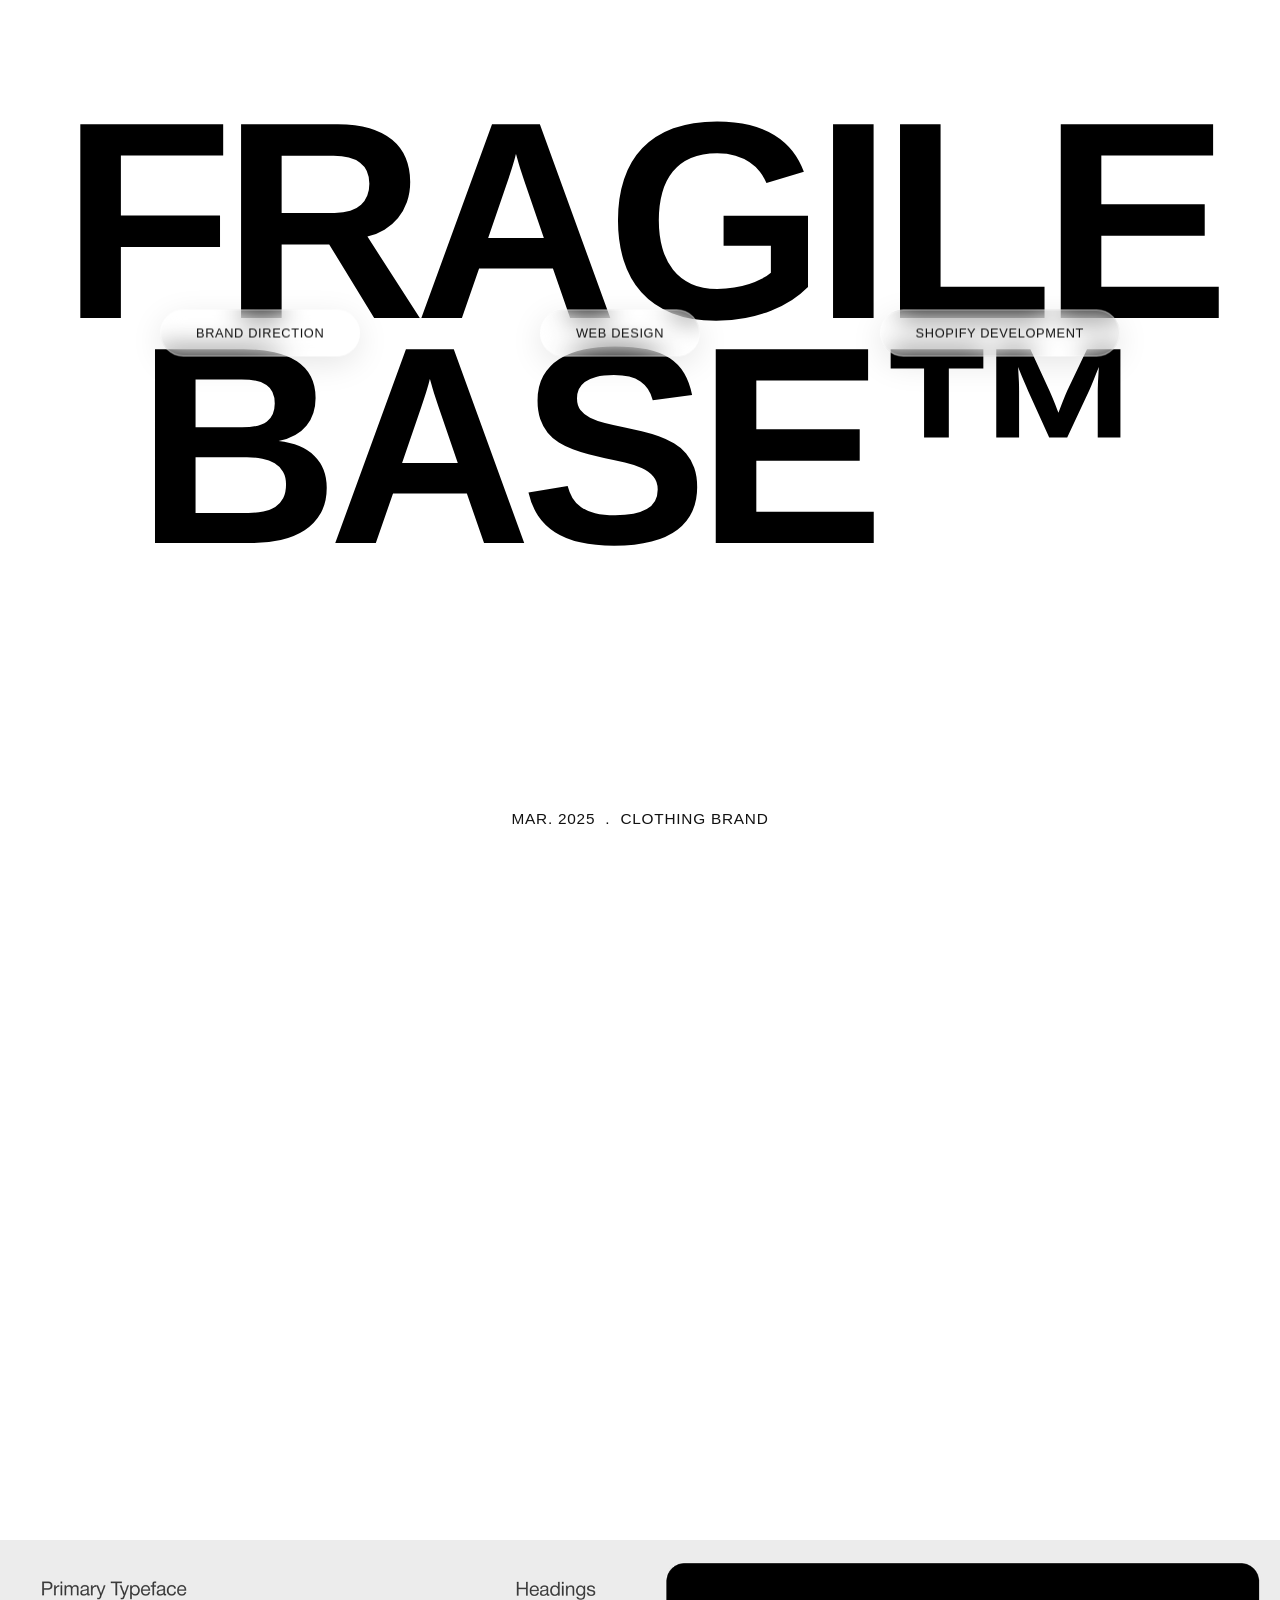
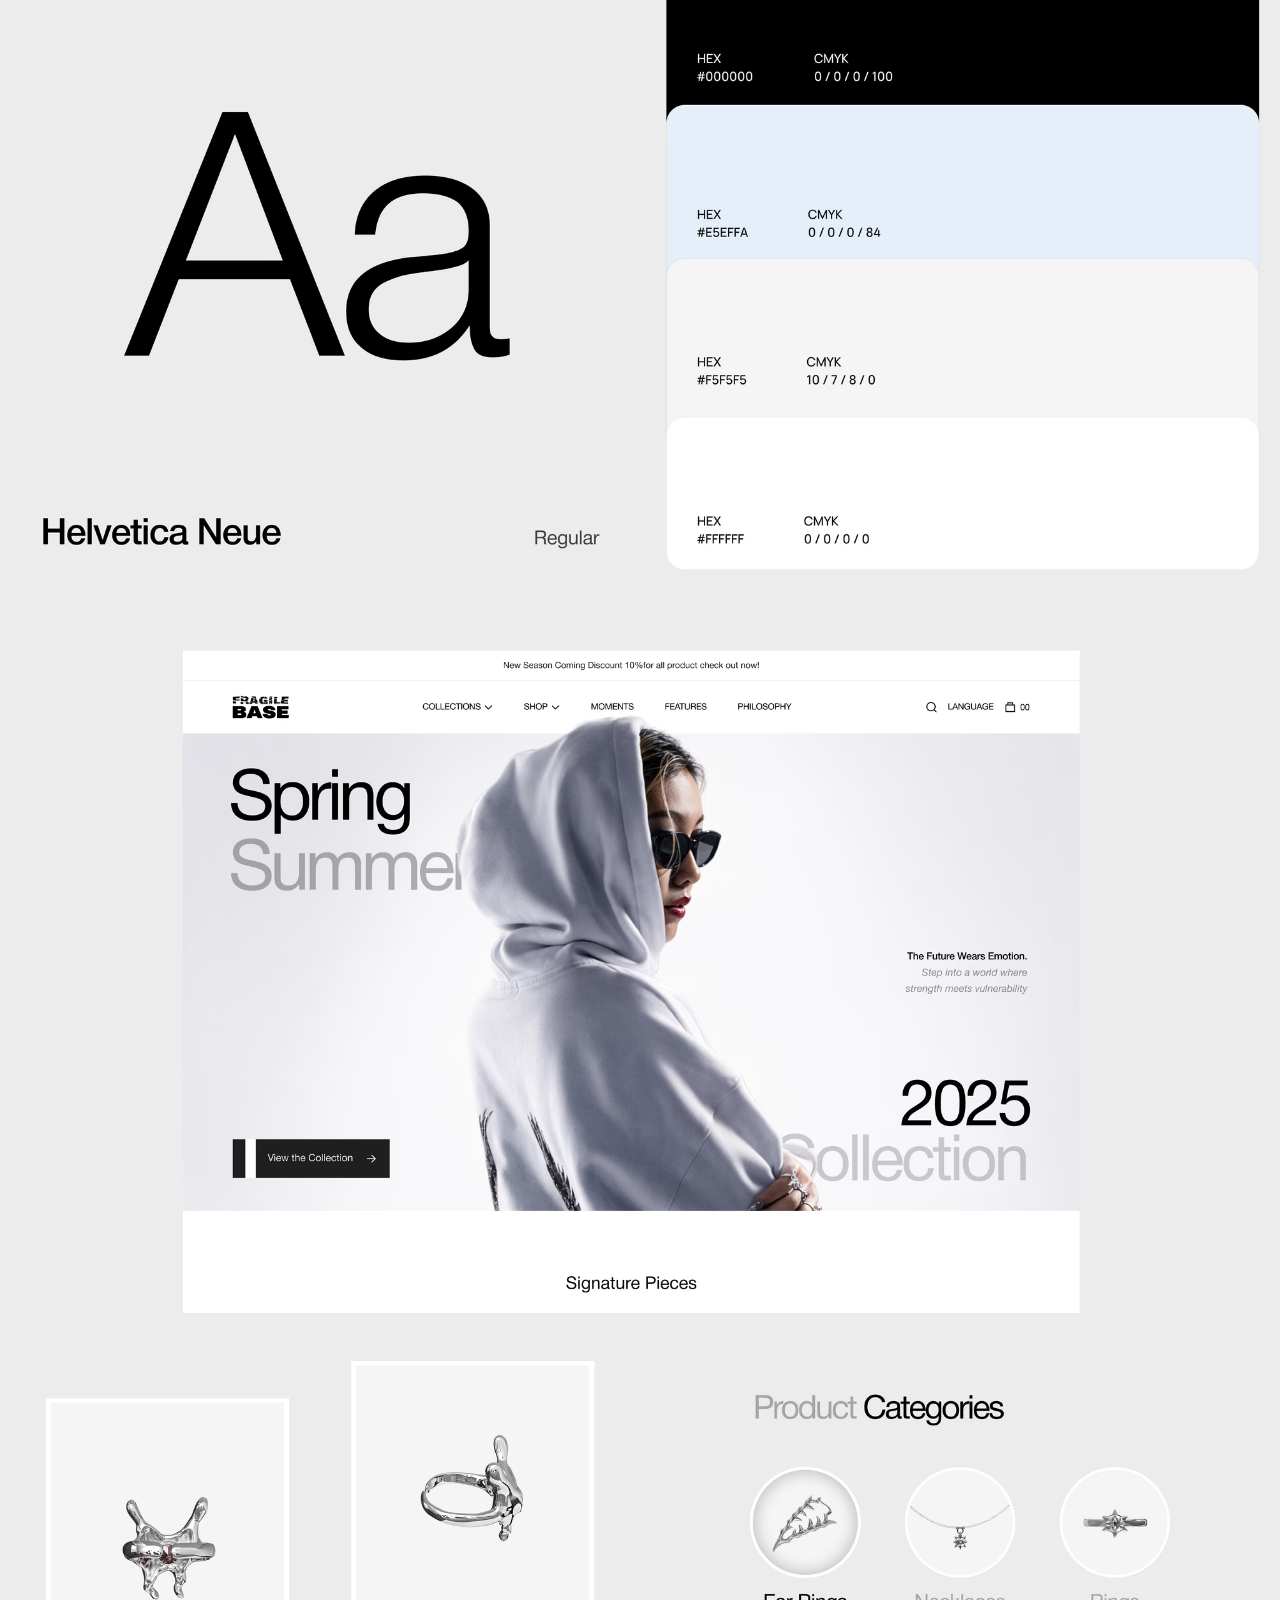
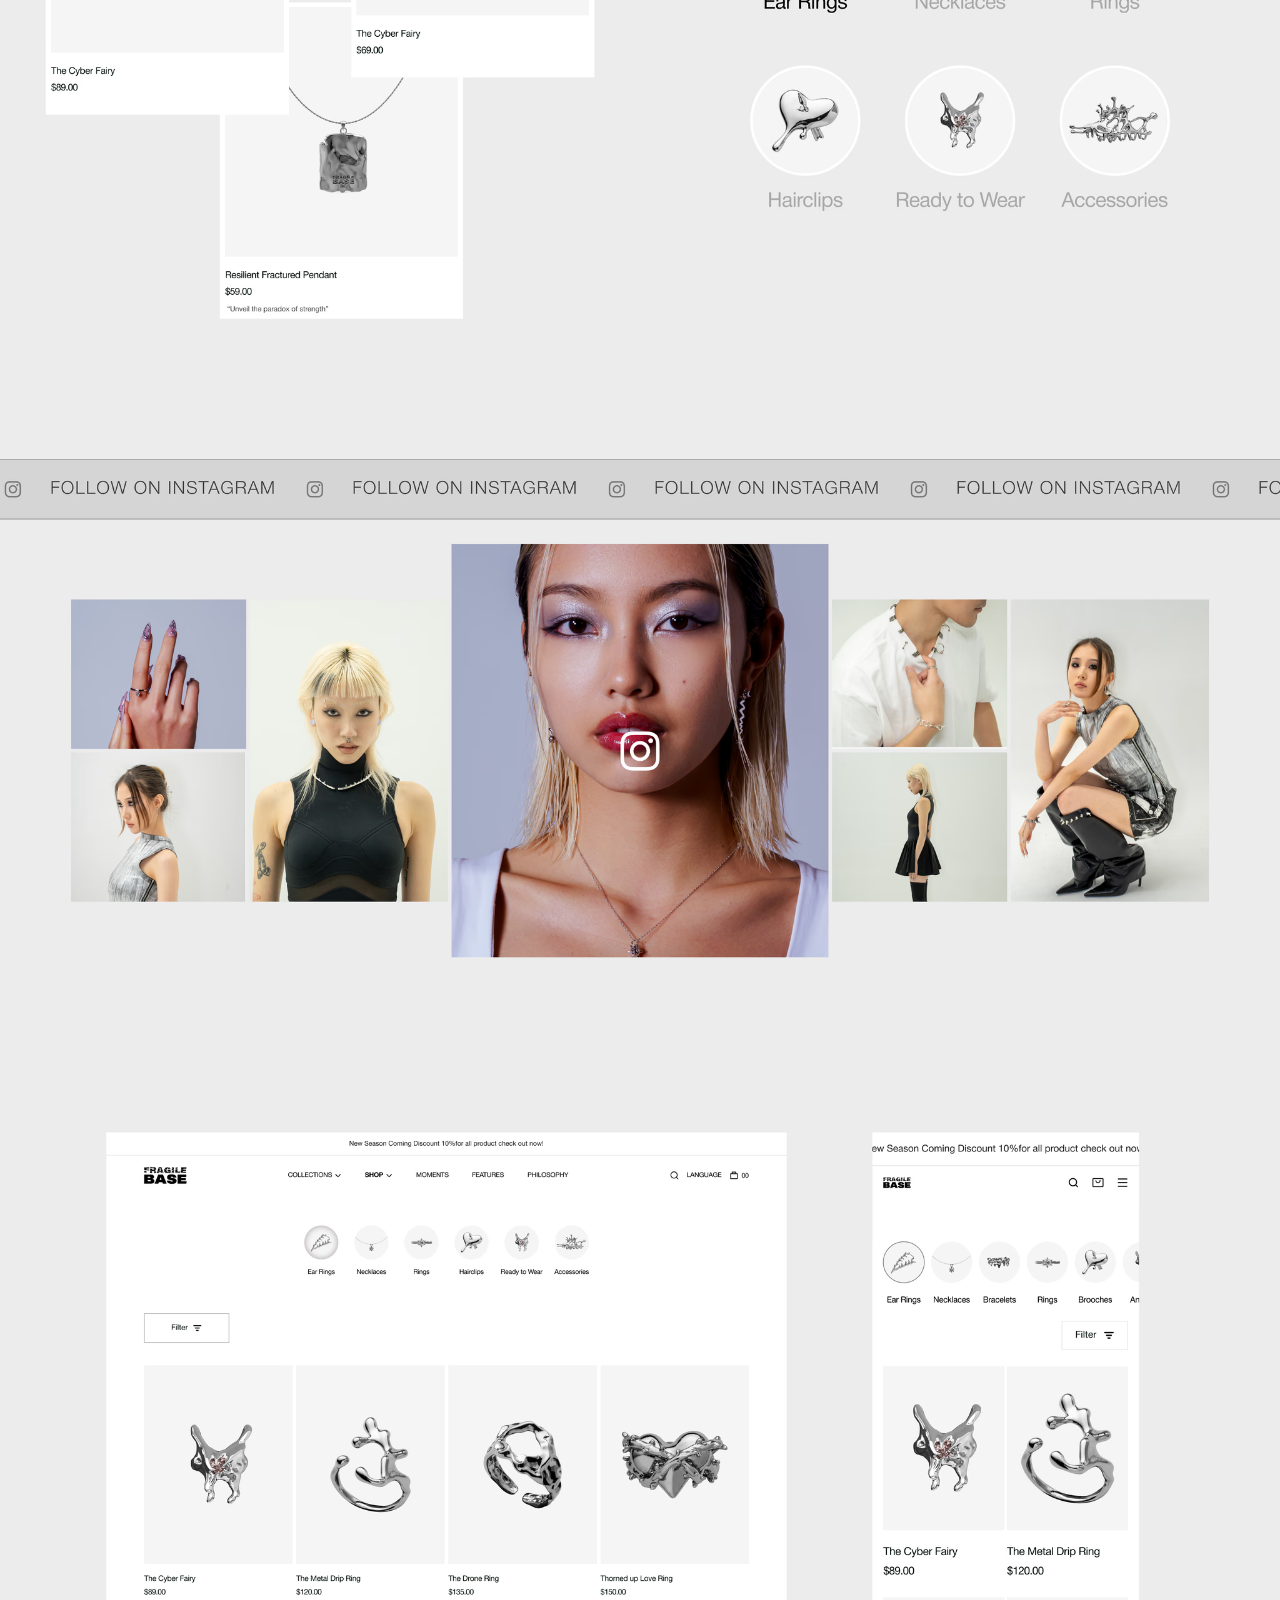
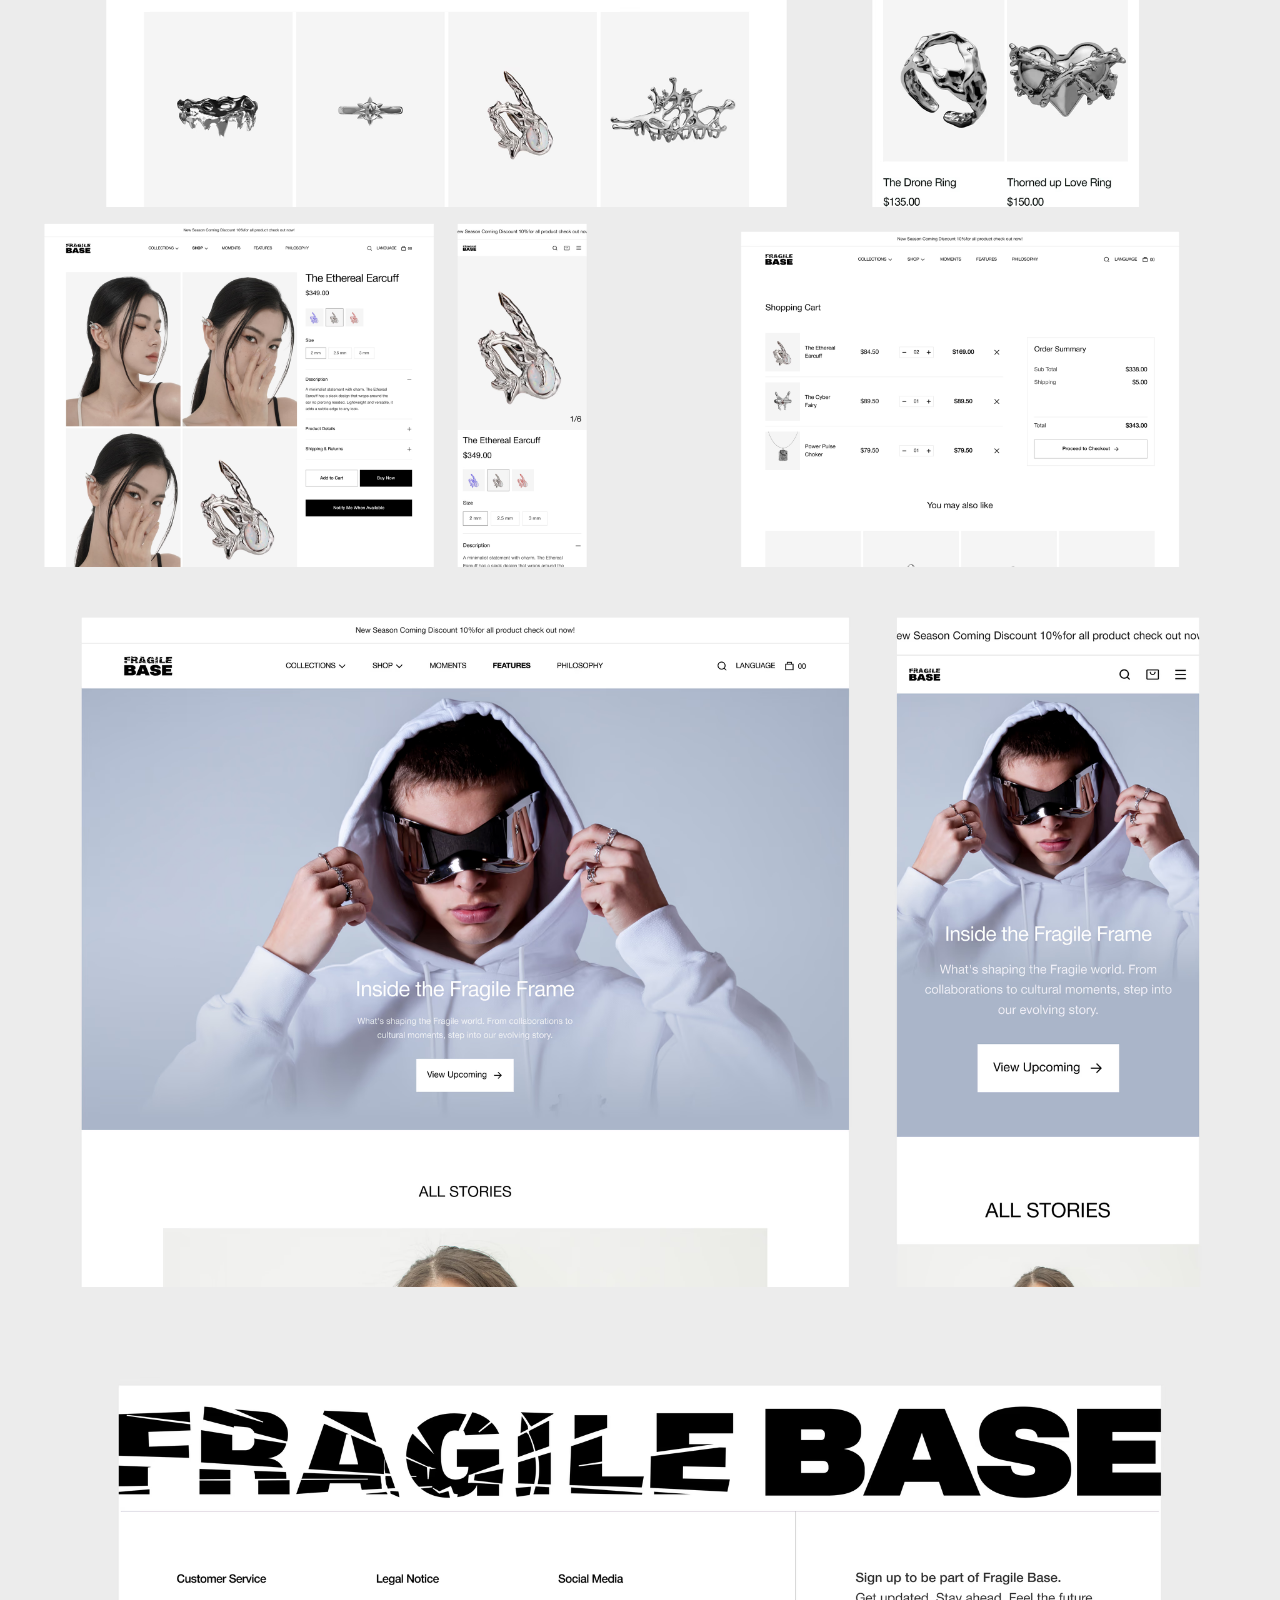
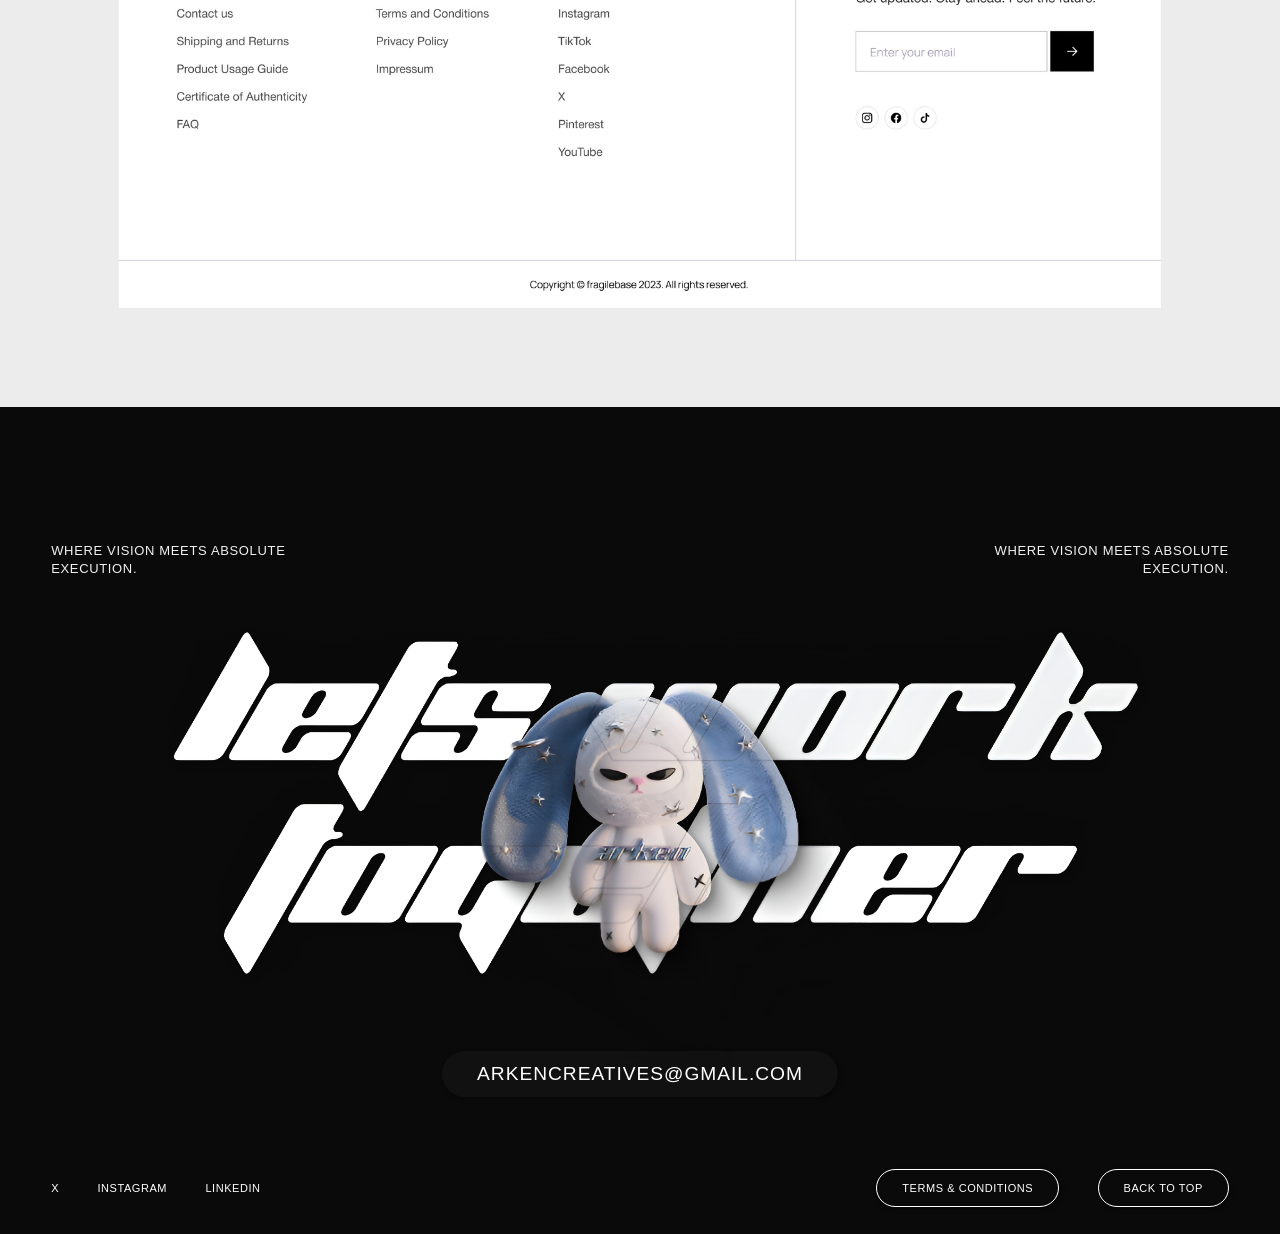
<file: fragile-base.html>
<!DOCTYPE html>
<html lang="en">
<head>
    <meta charset="UTF-8">
    <meta name="viewport" content="width=device-width, initial-scale=1.0">
    <title>FRAGILE BASE™ - Project</title>
    <link rel="stylesheet" href="style.css">
    <link rel="stylesheet" href="project.css">
</head>
<body class="project-page">
    <div class="hocl-header-wrapper">
        <a href="index.html" class="back-to-home">
            <img src="asset/bacc.png" alt="Back to Home" class="back-img">
        </a>
        
        <div class="hocl-title-container">
            <h1 class="hocl-title">FRAGILE<br>BASE™</h1>
            <div class="hocl-pills-overlay">
                <span class="hocl-pill glass-pill">BRAND DIRECTION</span>
                <span class="hocl-pill glass-pill">WEB DESIGN</span>
                <span class="hocl-pill glass-pill">SHOPIFY DEVELOPMENT</span>
            </div>
        </div>
        
        <p class="hocl-subtitle">MAR. 2025 &nbsp;.&nbsp; CLOTHING BRAND</p>
    </div>
    
    <div class="hocl-content">
        <video src="./asset/digital-dominance/1.mp4" autoplay muted loop playsinline class="hocl-full-video"></video>
        
        <div class="hocl-split-layout">
            <img src="./asset/digital-dominance/2.avif" alt="Slide 2" class="hocl-split-img">
            <img src="./asset/digital-dominance/3.avif" alt="Slide 3" class="hocl-split-img">
        </div>
        
        <img src="./asset/digital-dominance/4.avif" alt="Slide 4" class="hocl-full-img">
        
        <div class="hocl-split-layout">
            <img src="./asset/digital-dominance/5.avif" alt="Slide 5" class="hocl-split-img">
            <img src="./asset/digital-dominance/6.avif" alt="Slide 6" class="hocl-split-img">
        </div>
        
        <img src="./asset/digital-dominance/7.avif" alt="Slide 7" class="hocl-full-img">
        <img src="./asset/digital-dominance/8.avif" alt="Slide 8" class="hocl-full-img">
        
        <div class="hocl-split-layout">
            <img src="./asset/digital-dominance/9.avif" alt="Slide 9" class="hocl-split-img">
            <img src="./asset/digital-dominance/10.avif" alt="Slide 10" class="hocl-split-img">
        </div>
        
        <img src="./asset/digital-dominance/11.avif" alt="Slide 11" class="hocl-full-img">
        <img src="./asset/digital-dominance/12.avif" alt="Slide 12" class="hocl-full-img">
    </div>
    
    <!-- Footer directly from index.html -->
    <footer class="footer-section" id="footer" style="padding-top: 15vh;">
        <div class="footer-top">
            <div class="footer-vision-left">WHERE VISION MEETS ABSOLUTE<br>EXECUTION.</div>
            <div class="footer-vision-right">WHERE VISION MEETS ABSOLUTE<br>EXECUTION.</div>
        </div>
        <div class="footer-center">
            <img src="./asset/mascot (1).png" alt="Lets Work Together Graphic" class="footer-mascot">
        </div>
        <div class="footer-email">
            <a href="mailto:ARKENCREATIVES@GMAIL.COM">ARKENCREATIVES@GMAIL.COM</a>
        </div>
        <div class="footer-bottom">
            <div class="footer-socials">
                <a href="https://x.com/ArkenCreatives" class="footer-link" target="_blank">X</a>
                <a href="https://www.instagram.com/arkencreatives?igsh=NnJiOGQyNXk4ejZy" class="footer-link" target="_blank">INSTAGRAM</a>
                <a href="https://www.linkedin.com/company/arken-creatives/" class="footer-link" target="_blank">LINKEDIN</a>
            </div>
            <div class="footer-actions">
                <a href="./Arken_Creatives_TnC-v3.pdf" class="footer-btn" target="_blank">TERMS & CONDITIONS</a>
                <a href="#" class="footer-btn">BACK TO TOP</a>
            </div>
        </div>
    </footer>

    <script>
        const backBtn = document.querySelector('.back-to-home');
        let scrollTimeout;
        backBtn.classList.add('visible');
        window.addEventListener('scroll', () => {
            backBtn.classList.remove('visible');
            clearTimeout(scrollTimeout);
            scrollTimeout = setTimeout(() => {
                backBtn.classList.add('visible');
            }, 400);
        });
    </script>
</body>
</html>
</file>
<file: style.css>
/* --- LOADING SCREEN --- */
.loader-overlay {
    position: fixed;
    top: 0;
    left: 0;
    width: 100vw;
    height: 100vh;
    background-color: #ffffff;
    z-index: 20000;
    display: flex;
    flex-direction: column;
    justify-content: center;
    align-items: center;
    transition: transform 1.2s cubic-bezier(0.85, 0, 0.15, 1);
    overflow: hidden;
}

.loader-overlay.reveal {
    transform: translateY(-100%);
}

.loader-logo {
    position: absolute;
    top: 4vh;
    left: 4vw;
    width: clamp(60px, 8vw, 120px);
    height: auto;
}

.loader-center {
    display: flex;
    flex-direction: column;
    align-items: center;
    text-align: center;
    gap: 3vh;
}

.loader-mascot {
    width: clamp(150px, 20vw, 350px);
    height: auto;
    filter: drop-shadow(0 15px 30px rgba(0,0,0,0.25));
}

.loader-instruction {
    font-family: 'Helvetica', Arial, sans-serif;
    font-size: clamp(10px, 0.9vw, 16px);
    color: #111;
    letter-spacing: 0.05em;
    line-height: 1.5;
    font-weight: normal;
}

.loader-percentage {
    position: absolute;
    bottom: 5vh;
    right: 5vw;
    font-family: 'Helvetica', Arial, sans-serif;
    font-size: clamp(40px, 8vw, 120px);
    font-weight: normal;
    color: #111;
    line-height: 1;
}

* {
    margin: 0;
    padding: 0;
    box-sizing: border-box;
}

body, html {
    width: 100%;
    /* Removed height: 100% to allow proper scroll context tracking */
    font-family: 'Helvetica', Arial, sans-serif;
    overflow-x: hidden;
    scroll-behavior: smooth;
}

section {
    scroll-margin-top: 100px; /* Space for the floating navbar */
}

body {
    /* Background properties */
    background-color: #e5edf5; /* Fallback color for clouds */
}

.hero-container {
    position: relative;
    width: 100vw;
    height: 100vh;
    display: flex;
    flex-direction: column;
    justify-content: space-between;
    align-items: center;
    padding: 2% 0 0;
    overflow: hidden;
    content-visibility: auto; /* Optimization for initial load */
}

.hero-video {
    position: absolute;
    top: 0;
    left: 0;
    width: 100%;
    height: 100%;
    object-fit: cover;
    z-index: -1;
    outline: none;
    border: none;
    user-select: none;
    will-change: transform; /* Hint for browser hardware acceleration */
}

.header {
    text-align: center;
    width: 95%;
    margin: 0 auto;
}

.headline {
    font-weight: normal;  /* Helvetica Regular */
    font-size: clamp(30px, 5.5vw, 100px);
    color: #4f5054; /* Slate grey matching image */
    letter-spacing: -0.04em; /* Tighter letter spacing like the image */
    line-height: 1;
    margin-bottom: 2vh;
    white-space: nowrap;
}

.subheadline {
    font-weight: normal;
    font-size: clamp(14px, 1.1vw, 24px);
    color: #1a1a1a;
    line-height: 1.3;
    letter-spacing: 0.01em;
}

.nav-bar {
    display: flex;
    justify-content: center;
    align-items: center;
    gap: 10vw; /* Increased from 6vw to 10vw */
    width: 100%;
    flex: 1; /* This will center the nav bar vertically in the remaining space */
    transform: translateY(55px); /* Shift exactly 55px downward */
}

.nav-button {
    background-color: rgba(70, 70, 70, 0.85); /* Dark pill color */
    color: #ffffff;
    text-decoration: none;
    font-size: clamp(8px, 0.75vw, 14px);
    padding: 6px 2vw; /* Reduced from 2.5vw */
    border-radius: 50px;
    letter-spacing: 0.05em;
    backdrop-filter: blur(5px);
    -webkit-backdrop-filter: blur(5px);
    box-shadow: 2px 2px 4px rgba(0, 0, 0, 0.35);
    transition: transform 0.3s cubic-bezier(0.4, 0, 0.2, 1), background-color 0.3s ease;
    backface-visibility: hidden;
}

.nav-button:hover {
    background-color: rgba(40, 40, 40, 0.95);
    transform: translateY(-2px); /* Minimal lift */
}

.floating-nav {
    position: fixed;
    top: 30px;
    left: 50%;
    transform: translateX(-50%) translateY(-20px);
    display: flex;
    justify-content: center;
    align-items: center;
    gap: 10vw; /* Match the main nav gap */
    z-index: 9999;
    opacity: 0;
    pointer-events: none;
    transition: opacity 0.4s ease, transform 0.5s cubic-bezier(0.175, 0.885, 0.32, 1.275);
}

.floating-nav.visible {
    opacity: 1;
    transform: translateX(-50%) translateY(0);
    pointer-events: auto;
}

.logo-container {
    width: 100%;
    display: flex;
    justify-content: center;
    align-items: flex-end;
    margin-bottom: -4%;
}

.logo-image {
    width: 100%;
    height: auto;
    object-fit: contain;
    transform: scale(0.95) translateY(50px);
    transform-origin: bottom center;
    -webkit-filter: drop-shadow(2px 2px 4px rgba(0, 0, 0, 0.35));
    filter: drop-shadow(2px 2px 4px rgba(0, 0, 0, 0.35));
}

/* --- PROJECTS SECTION --- */
.projects-section {
    width: 100vw;
    min-height: 100vh;
    background-color: #f6f6f6; /* Very light grey off-white from screenshot */
    display: flex;
    flex-direction: column;
    align-items: center;
    padding: 10vh 0; /* Vertical padding */
    box-sizing: border-box;
}

.projects-header {
    position: relative;
    width: 100%;
    display: flex;
    justify-content: center;
    align-items: center;
    margin-bottom: calc(8vh + 10px); /* Maintain physical gap with elements below */
}

.projects-title {
    font-family: "Helvetica Neue Light", "Helvetica Light", "Helvetica Neue", Helvetica, Arial, sans-serif;
    font-weight: 300; /* Helvetica Light */
    -webkit-text-stroke: 0.8px #111; /* Slightly increase the visible stroke width */
    font-size: clamp(30px, 6vw, 120px); /* Decreased text size */
    letter-spacing: -0.01em;
    color: #111;
    z-index: 1;
}

.what-we-do-img {
    position: absolute;
    width: 45%; /* Shrink relative to text */
    max-width: 500px;
    z-index: 2;
    top: 50%;
    left: 50%;
    transform: translate(-50%, calc(-40% + 25px)); /* Moved downward another 10px */
    -webkit-filter: drop-shadow(2px 2px 4px rgba(0, 0, 0, 0.35));
    filter: drop-shadow(2px 2px 4px rgba(0, 0, 0, 0.35));
}

.projects-carousel {
    display: flex;
    width: 100vw;
    height: 80vh; /* Fixed height to keep the see-all button from moving */
    gap: 4vw;
    padding: 0 10vw;
    box-sizing: border-box;
    align-items: center;
    overflow-x: auto;
    scroll-behavior: smooth;
    flex-shrink: 0;
    -ms-overflow-style: none;
    scrollbar-width: none;
}

.projects-carousel::-webkit-scrollbar {
    display: none; /* Hide scrollbar for Chrome, Safari and Opera */
}

.project-card {
    display: flex;
    flex-direction: column;
    flex: 0 0 15vw; /* Slightly narrower small width */
    cursor: pointer;
    transition: all 0.8s cubic-bezier(0.4, 0, 0.2, 1);
    opacity: 0.5;
}

.project-card.active {
    flex: 0 0 60vw; /* Reduced width for active card */
    opacity: 1;
}

.project-img {
    width: 100%;
    height: 40vh; /* Increased base height */
    object-fit: cover;
    box-shadow: none; /* Shadow removed per request */
    transition: transform 0.5s cubic-bezier(0.4, 0, 0.2, 1), box-shadow 0.5s ease, height 0.8s ease; 
    will-change: transform, height;
    backface-visibility: hidden;
}

.project-card:hover .project-img {
    transform: translateY(-10px) scale(1.01); /* 3D popup effect */
    box-shadow: 0 20px 40px rgba(0, 0, 0, 0.25); /* Dynamic shadow on hover */
}

.project-card.active .project-img {
    height: 65vh; /* Increased active height */
}

.project-name {
    margin-top: 15px;
    font-size: clamp(14px, 1.2vw, 24px);
    letter-spacing: -0.01em;
    color: #111;
    opacity: 0;
    transition: opacity 0.5s ease;
}

.project-card.active .project-name {
    opacity: 1;
}

.see-all-btn {
    background-color: #e2e2e2;
    color: #222;
    text-decoration: none;
    font-size: clamp(12px, 1vw, 16px);
    padding: 12px 3vw;
    border-radius: 50px;
    margin-top: 5vh;
    box-shadow: 2px 2px 4px rgba(0, 0, 0, 0.35); 
    transition: all 0.3s cubic-bezier(0.4, 0, 0.2, 1);
}

.see-all-btn:hover {
    background-color: #d0d0d0;
    transform: translateY(-2px);
}

/* --- ABOUT SECTION --- */
.about-section {
    width: 100vw;
    min-height: 40vh;
    background-color: #f6f6f6;
    display: flex;
    justify-content: center;
    align-items: center;
    padding: 25vh 5vw 10vh; /* Dramatically increased top padding to bridge more gap */
    box-sizing: border-box;
    position: relative;
    overflow: visible; /* Prevent clipping of the drop shadow at the bottom boundary */
}

.about-content {
    position: relative;
    text-align: center;
    width: 100%;
    display: flex;
    flex-direction: column;
    justify-content: center;
    align-items: center;
    gap: 8vh; /* Distinct gap between text and the logo below */
}

.about-text-container {
    position: relative;
    width: 100%;
    display: flex;
    justify-content: center;
    align-items: center;
}

.about-illustration {
    position: absolute;
    top: 50%;
    left: 50%;
    transform: translate(-50%, -50%);
    width: 70%;  /* Sizes the illustration under the text */
    max-width: 900px;
    z-index: 1;
    object-fit: contain;
}

.about-text {
    position: relative;
    z-index: 2;
    font-size: clamp(14px, 1.5vw, 24px); 
    font-weight: normal;  
    color: #111;
    line-height: 1.25;
    letter-spacing: 0.01em;
    font-family: 'Helvetica', Arial, sans-serif;
    margin: 0;
}

.about-logo {
    position: relative;
    z-index: 2;
    width: 35vw;
    max-width: 400px;
    height: auto;
    -webkit-filter: drop-shadow(2px 2px 4px rgba(0, 0, 0, 0.35));
    filter: drop-shadow(2px 2px 4px rgba(0, 0, 0, 0.35));
    transform: translate(15px, 110px); /* Nudge 15px right and move down an additional 20px */
}

/* --- SERVICES SECTION --- */
.services-section {
    width: 100vw;
    background-color: #f6f6f6;
    display: flex;
    flex-direction: column;
    align-items: center;
    padding: 20vh 0 15vh; /* Top padding to space from previous section */
    box-sizing: border-box;
    overflow: hidden;
}

.services-header {
    position: relative;
    width: 100%;
    display: flex;
    justify-content: center;
    align-items: center;
    margin-bottom: 12vh;
}

.services-list {
    width: 85%;
    max-width: 1100px;
    display: flex;
    flex-direction: column;
}

.service-item {
    display: grid;
    grid-template-rows: auto 0fr; /* Collapsed state */
    border-bottom: 1px solid rgba(0,0,0,0.15);
    cursor: pointer;
    transition: grid-template-rows 0.6s cubic-bezier(0.4, 0, 0.2, 1), background-color 0.3s ease;
}

.service-item.active {
    grid-template-rows: auto 1fr; /* Expanded state */
}

.service-item:hover {
    background-color: rgba(0, 0, 0, 0.02);
}

.service-main {
    display: flex;
    align-items: center;
    width: 100%;
    padding: 4vh 0;
    grid-row: 1; /* First row */
}

.service-number {
    flex: 0 0 25%;
    font-size: clamp(20px, 2vw, 36px);
    font-family: 'Helvetica', Arial, sans-serif;
}

.service-name {
    flex: 1;
    font-size: clamp(20px, 2vw, 36px);
    font-family: 'Helvetica', Arial, sans-serif;
    letter-spacing: -0.01em;
}

.service-tag {
    height: clamp(45px, 4vw, 80px);
    width: auto;
    object-fit: contain;
    -webkit-filter: drop-shadow(2px 2px 4px rgba(0, 0, 0, 0.35));
    filter: drop-shadow(2px 2px 4px rgba(0, 0, 0, 0.35)); 
}

.service-desc-wrapper {
    min-height: 0;
    overflow: hidden; /* Critical for grid-row transition */
    grid-row: 2; /* Second row */
}

.service-desc {
    font-size: clamp(12px, 1.1vw, 16px);
    font-family: 'Helvetica', Arial, sans-serif;
    color: #444;
    line-height: 1.6;
    letter-spacing: 0.05em;
    padding: 0 0 4vh 25%;
    opacity: 0;
    clip-path: inset(0 0 100% 0);
    transition: opacity 0.4s ease, clip-path 0.8s cubic-bezier(0.4, 0, 0.2, 1);
}

.service-item.active .service-desc {
    opacity: 1;
    clip-path: inset(0 0 0 0);
}

/* --- TEAM SECTION --- */
.team-section {
    width: 100vw;
    background-color: #f6f6f6;
    padding: 10vh 0 15vh;
    display: flex;
    flex-direction: column;
    align-items: center;
    overflow: hidden;
}

.team-marquee {
    width: 100vw;
    overflow: hidden; /* Hide the overflow track */
    background-color: transparent;
    padding: 2vh 0;
    margin-bottom: 10vh;
}

.marquee-track {
    display: flex;
    align-items: center;
    white-space: nowrap;
    width: max-content; /* Allow track to be as long as its content */
    gap: 5vw;
    animation: marquee-scroll 25s linear infinite; /* Seamless continuous scroll */
    will-change: transform;
}

@keyframes marquee-scroll {
    0% {
        transform: translateX(0);
    }
    100% {
        transform: translateX(-50%); /* Move half the track (the original set) */
    }
}

.team-marquee span {
    font-size: clamp(35px, 4vw, 70px);
    font-weight: normal;
    letter-spacing: -0.01em;
    color: #111;
    font-family: 'Helvetica', Arial, sans-serif;
}

.team-marquee img {
    height: clamp(30px, 3.5vw, 60px);
    object-fit: contain;
    -webkit-filter: drop-shadow(2px 2px 3px rgba(0, 0, 0, 0.35));
    filter: drop-shadow(2px 2px 3px rgba(0, 0, 0, 0.35));
}

.team-container {
    width: 100%;
    display: flex;
    flex-direction: column;
    align-items: center;
    gap: 15vh; /* Massive vertical gap between cards */
    transform: translateX(-130px); /* Global shift 130px left (100+30) */
}

.team-card {
    position: relative;
    display: flex;
    flex-direction: column;
    width: 24vw; /* Reduced the frame size */
    min-width: 220px;
}

.card-harshit {
    transform: translateX(5vw); /* Shifted right */
}

.card-amaan {
    transform: translateX(-15vw); /* Shifted deeply left */
}

.card-mukunda {
    transform: translateX(12vw); /* Shifted right */
}

.team-role {
    font-size: 11px;
    font-family: 'Helvetica', Arial, sans-serif;
    letter-spacing: 0.05em;
    margin-bottom: 8px;
    text-transform: uppercase;
    color: #7a7a7a; /* Adjusted grey for better universal visibility */
}

.team-photo-box {
    width: 100%;
    aspect-ratio: 4 / 5;
    background-color: #dfdfdf; /* Light dull gray placeholder */
    border-radius: 4px;
    position: relative;
    /* overflow: hidden; Removed to prevent clipping of floating names/stars */
}

.team-photo {
    width: 100%;
    height: 100%;
    object-fit: cover;
    position: absolute;
    top: 0;
    left: 0;
    z-index: 1;
    border-radius: 4px; /* Ensure photo respects the frame corners */
    transition: transform 0.6s ease;
}

.team-card:hover .team-photo {
    transform: scale(1.05); /* Subtle zoom on hover */
}

.team-overlay {
    position: absolute;
    right: 0;
    top: 50%;
    transform: translate(50%, -50%); /* Pin to center of the right edge */
    display: flex;
    flex-direction: column;
    align-items: center;
    z-index: 10;
}

.team-name {
    font-size: 12px;
    font-family: 'Helvetica', Arial, sans-serif;
    letter-spacing: 0.02em;
    color: #7a7a7a; /* Adjusted grey for better universal visibility */
    margin-bottom: 5px;
    text-transform: uppercase;
    white-space: nowrap; /* Avoid wrapping the name */
}

.team-star {
    width: clamp(50px, 5vw, 100px); /* Matching proportions to other metal icons */
    height: auto;
    object-fit: contain;
    -webkit-filter: drop-shadow(2px 2px 4px rgba(0, 0, 0, 0.35)); /* Very short distance, tight small blur */
    filter: drop-shadow(2px 2px 4px rgba(0, 0, 0, 0.35));
    transition: transform 0.6s cubic-bezier(0.4, 0, 0.2, 1);
    cursor: pointer; /* Indicate it is clickable */
    mix-blend-mode: normal; /* Reset to normal */
}

.team-card.active .team-star {
    transform: rotate(90deg); /* Rotate 90 degrees on click */
}

.team-bio {
    position: absolute;
    top: 60%; /* Positioned slightly below the star/name center */
    left: 100%;
    width: 25vw; /* Wider paragraph spanning to the right */
    margin-left: 8vw; /* Significant gap to sit clearly outside the frame */
    transform: translateY(-50%);
    opacity: 0;
    clip-path: inset(0 100% 0 0); /* Still hidden left-to-right */
    transition: opacity 0.3s ease, clip-path 0.7s cubic-bezier(0.165, 0.84, 0.44, 1);
    pointer-events: none;
    z-index: 10;
}

.team-bio p {
    font-size: clamp(12px, 1.1vw, 16px);
    font-family: 'Helvetica', Arial, sans-serif;
    font-weight: normal;
    text-transform: uppercase;
    color: #111;
    line-height: 1.4;
    letter-spacing: 0.03em;
    margin-bottom: 15px;
}

.team-socials {
    display: flex;
    gap: 15px;
}

.social-icon {
    color: #111;
    transition: color 0.3s ease, transform 0.3s ease;
    display: flex;
    align-items: center;
    pointer-events: auto; /* Re-enable clicks for links */
}

.social-icon:hover {
    color: #555;
    transform: translateY(-2px);
}

.team-card.active .team-bio {
    opacity: 1;
    clip-path: inset(0 0 0 0); /* Reveal left-to-right */
}

/* --- FOOTER SECTION --- */
.footer-section {
    width: 100vw;
    background-color: #0a0a0a; /* Deep Black */
    color: #ffffff;
    padding: 6vh 4vw 3vh; /* Reduced vertical padding */
    display: flex;
    flex-direction: column;
    position: relative;
    box-sizing: border-box;
    overflow: hidden;
}

.footer-top {
    display: flex;
    justify-content: space-between;
    width: 100%;
    font-size: 13px;
    font-family: 'Helvetica', Arial, sans-serif;
    letter-spacing: 0.05em;
    line-height: 1.4;
    text-transform: uppercase;
    color: #f1f1f1;
}

.footer-vision-left {
    text-align: left;
}

.footer-vision-right {
    text-align: right;
}

.footer-center {
    position: relative;
    width: 100%;
    display: flex;
    justify-content: center;
    align-items: center;
    margin: 6vh 0 -3vh; /* aggressive negative bottom margin to suck the email up significantly */
}

.footer-mascot {
    position: relative;
    width: 85vw; /* Expand the single mascot/header graphic fully across the layout */
    max-width: 1400px;
    height: auto;
    object-fit: contain;
    -webkit-filter: drop-shadow(2px 2px 4px rgba(0, 0, 0, 0.35)); /* Drop shadow to perfectly contour the full white typography edge */
    filter: drop-shadow(2px 2px 4px rgba(0, 0, 0, 0.35));
}

.footer-email {
    width: 100%;
    text-align: center;
    margin-bottom: 8vh;
}

.footer-email a {
    display: inline-block;
    padding: 12px 35px;
    background-color: #111;
    color: #ffffff;
    text-decoration: none;
    font-size: clamp(16px, 1.5vw, 24px);
    font-family: 'Helvetica', Arial, sans-serif;
    letter-spacing: 0.05em;
    border-radius: 50px;
    box-shadow: 2px 2px 4px rgba(0, 0, 0, 0.35);
    transition: all 0.3s cubic-bezier(0.4, 0, 0.2, 1);
}

.footer-email a:hover {
    background-color: #222;
    transform: translateY(-2px);
    box-shadow: 2px 4px 8px rgba(0, 0, 0, 0.4);
}

.footer-bottom {
    display: flex;
    justify-content: space-between;
    align-items: center;
    width: 100%;
    font-size: 11px;
    font-family: 'Helvetica', Arial, sans-serif;
    letter-spacing: 0.05em;
    text-transform: uppercase;
}

.footer-socials, .footer-actions {
    display: flex;
    align-items: center;
    gap: 3vw;
}

.footer-link {
    color: #ffffff;
    text-decoration: none;
    transition: color 0.3s ease;
}

.footer-link:hover {
    color: #999;
}

.footer-btn {
    border: 1px solid #ffffff;
    padding: 12px 25px;
    border-radius: 50px;
    color: #ffffff;
    text-decoration: none;
    box-shadow: 2px 2px 4px rgba(0, 0, 0, 0.35); 
    transition: all 0.3s cubic-bezier(0.4, 0, 0.2, 1);
}

.footer-btn:hover {
    background-color: #ffffff;
    color: #000000;
    transform: translateY(-2px);
}
/* --- MOBILE OPTIMIZATION --- */
@media (max-width: 768px) {
    /* HERO SECTION */
    .hero-container {
        justify-content: center;
        gap: 5vh;
        padding: 10vh 5vw;
    }

    .headline {
        white-space: normal;
        font-size: clamp(24px, 10vw, 40px);
        line-height: 1.1;
    }

    .subheadline {
        font-size: 14px;
        br { display: none; } /* Remove line breaks for better wrapping */
    }

    .nav-bar {
        display: none; /* Hide primary nav on mobile, rely on floating or simplified nav */
    }

    .floating-nav {
        gap: 10px;
        width: 95%;
        justify-content: center;
        flex-wrap: wrap;
    }

    .floating-nav .nav-button {
        padding: 6px 3vw;
        font-size: 10px;
    }

    .logo-image {
        transform: scale(1) translateY(20px);
        width: 100%; /* Keep within container to ensure centering */
        margin: 0 auto;
    }

    /* PROJECTS SECTION */
    .projects-carousel {
        flex-direction: column;
        height: auto;
        padding: 5vh 10vw;
        gap: 10vh;
        overflow-y: visible;
    }

    .project-card {
        flex: 0 0 auto;
        width: 100%;
        opacity: 1;
        align-items: center;
        text-align: center;
    }

    .project-card.active {
        width: 100%;
    }

    .project-img {
        height: 40vh !important;
        border-radius: 12px;
    }

    .project-name {
        opacity: 1;
        margin-top: 10px;
        font-size: 18px;
    }

    .what-we-do-img {
        width: 70%;
        transform: translate(-50%, -10%);
    }

    /* ABOUT SECTION */
    .about-section {
        padding: 10vh 5vw;
        min-height: auto;
    }

    .about-content {
        gap: 5vh;
    }

    .about-text {
        font-size: 16px;
        line-height: 1.4;
        text-align: center;
    }

    .about-illustration {
        width: 100%;
        opacity: 0.3; /* Fade back to keep text readable */
    }

    .about-logo {
        width: 70vw;
        transform: none;
        margin-top: 2vh;
    }

    /* SERVICES SECTION */
    .services-header {
        margin-bottom: 5vh;
    }

    .service-main {
        flex-direction: column;
        align-items: center;
        text-align: center;
        gap: 2vh;
        padding: 4vh 0;
    }

    .service-number {
        flex: none;
        font-size: 24px;
    }

    .service-name {
        flex: none;
        font-size: 20px;
    }

    .service-desc {
        padding: 0 5% 4vh 5%;
        text-align: center;
    }

    /* TEAM SECTION */
    .team-marquee span {
        font-size: 30px;
    }

    .team-container {
        transform: none !important;
        gap: 8vh;
        padding: 0 5vw;
    }

    .team-card {
        width: 85vw;
        max-width: 320px;
        transform: none !important;
        margin: 0 auto;
    }

    .team-photo-box {
        height: auto !important;
        aspect-ratio: auto !important;
        background: none !important; /* Remove grey container */
    }

    .team-photo {
        position: relative !important; /* Ensure it stays in document flow */
        height: auto !important;
        width: 100% !important;
        display: block !important;
        z-index: 1;
    }

    .team-overlay {
        position: relative !important;
        right: auto !important;
        top: auto !important;
        transform: none !important;
        margin-top: 20px;
        display: flex;
        flex-direction: row;
        justify-content: space-between;
        align-items: center;
        width: 100%;
        padding: 0 10px;
        z-index: 5;
    }

    .team-name {
        font-size: 16px;
        margin-bottom: 0;
        color: #111;
        white-space: normal; /* Allow name to wrap if needed on small screens */
    }

    .team-star {
        width: 40px;
    }

    .team-bio {
        position: relative !important;
        left: 0 !important;
        width: 100% !important;
        margin-left: 0 !important;
        margin-top: 15px !important;
        top: 0 !important;
        transform: none !important; /* Fix overlap caused by desktop translateY(-50%) */
        clip-path: none !important;
        opacity: 1;
        pointer-events: auto;
        display: none;
        text-align: left;
        padding: 0 10px;
        z-index: 5;
    }

    .team-card.active .team-bio {
        display: block;
    }

    .team-socials {
        justify-content: center;
    }

    /* FOOTER SECTION */
    .footer-top {
        flex-direction: column;
        align-items: center;
        gap: 20px;
        text-align: center;
    }

    .footer-vision-left, .footer-vision-right {
        text-align: center;
        font-size: 11px;
    }

    .footer-center {
        margin: 4vh 0;
    }

    .footer-mascot {
        width: 95vw;
    }

    .footer-email {
        margin-bottom: 5vh;
    }

    .footer-email a {
        font-size: 16px;
        padding: 10px 25px;
    }

    .footer-bottom {
        flex-direction: column;
        gap: 30px;
    }

    .footer-socials, .footer-actions {
        flex-direction: column;
        gap: 15px;
        align-items: center;
    }
}
</file>
<file: project.css>
/* hocl-labs.css */

.project-page {
    background-color: #ffffff;
    overflow-x: hidden;
}

.hocl-header-wrapper {
    width: 100vw;
    height: 100vh;
    background-color: #ffffff;
    display: flex;
    flex-direction: column;
    align-items: center;
    padding-top: 8vh;
    box-sizing: border-box;
    position: relative;
}

.back-to-home {
    position: fixed;
    top: 20px;
    left: 50%;
    transform: translate(-50%, -100%);
    /* Start above the screen */
    z-index: 1000;
    transition: opacity 0.5s ease, transform 0.6s cubic-bezier(0.16, 1, 0.3, 1);
    opacity: 0;
    pointer-events: none;
}

.back-to-home.visible {
    opacity: 1;
    transform: translate(-50%, 0);
    /* Drop down to position */
    pointer-events: auto;
}

.back-to-home:hover {
    transform: translate(-50%, 5px) scale(1.05);
    /* Slight move down and scale on hover */
}

.back-img {
    height: clamp(25px, 3.5vw, 45px);
    /* Reduced size */
    width: auto;
    display: block;
    filter: drop-shadow(0 12px 25px rgba(0, 0, 0, 0.3)) drop-shadow(0 6px 6px rgba(0, 0, 0, 0.2));
}

.hocl-title-container {
    position: relative;
    display: flex;
    justify-content: center;
    align-items: center;
    width: 100%;
    margin-top: 4vh;
}

.hocl-title {
    font-size: clamp(100px, 22vw, 350px);
    font-family: 'Helvetica', Arial, sans-serif;
    font-weight: 800;
    line-height: 0.8;
    text-align: center;
    color: #000;
    letter-spacing: -0.04em;
    margin: 0;
}

.hocl-pills-overlay {
    position: absolute;
    top: 50%;
    left: 50%;
    transform: translate(-50%, -50%);
    display: flex;
    justify-content: space-between;
    width: 75%;
    max-width: 1100px;
}

.hocl-pill {
    padding: 15px 35px;
    border: 1px solid rgba(0, 0, 0, 0.15);
    border-radius: 50px;
    font-size: clamp(10px, 1vw, 14px);
    letter-spacing: 0.05em;
    font-family: 'Helvetica', Arial, sans-serif;
    background: #ffffff;
    color: #111;
    box-shadow: 0 4px 15px rgba(0, 0, 0, 0.05);
}

.glass-pill {
    background: rgba(255, 255, 255, 0.2);
    backdrop-filter: blur(12px);
    -webkit-backdrop-filter: blur(12px);
    border: 1px solid rgba(255, 255, 255, 0.4);
    box-shadow: 0 8px 32px rgba(0, 0, 0, 0.1);
}

.hocl-subtitle {
    margin-top: auto;
    margin-bottom: 8vh;
    font-size: clamp(12px, 1.2vw, 18px);
    font-family: 'Helvetica', Arial, sans-serif;
    letter-spacing: 0.05em;
    color: #111;
    font-weight: 500;
}

/* Content layout for the long scroll section */
.hocl-content {
    width: 100vw;
    display: flex;
    flex-direction: column;
}

.hocl-full-video,
.hocl-full-img {
    width: 100vw;
    height: auto;
    display: block;
    object-fit: cover;
}

.hocl-split-layout {
    display: flex;
    width: 100vw;
}

.hocl-split-img {
    width: 50vw;
    height: auto;
    display: block;
    object-fit: cover;
}

/* Mobile Responsiveness for Project Page */
@media (max-width: 768px) {
    .hocl-header-wrapper {
        height: auto !important;
        min-height: 0 !important;
        padding-bottom: 20px;
    }

    .hocl-title-container {
        flex-direction: column;
        padding: 0 5vw;
    }

    .hocl-title {
        font-size: clamp(40px, 15vw, 80px);
        width: 100%;
    }

    .hocl-pills-overlay {
        position: relative;
        top: auto;
        left: auto;
        transform: none;
        margin-top: 20px;
        width: 90%;
        flex-wrap: wrap;
        justify-content: center;
        gap: 12px;
    }

    .hocl-pill {
        padding: 10px 20px;
        font-size: 10px;
        text-align: center;
    }

    .hocl-subtitle {
        margin-top: 25px;
        margin-bottom: 0;
    }

    .hocl-full-video {
        display: none;
    }
}
</file>
